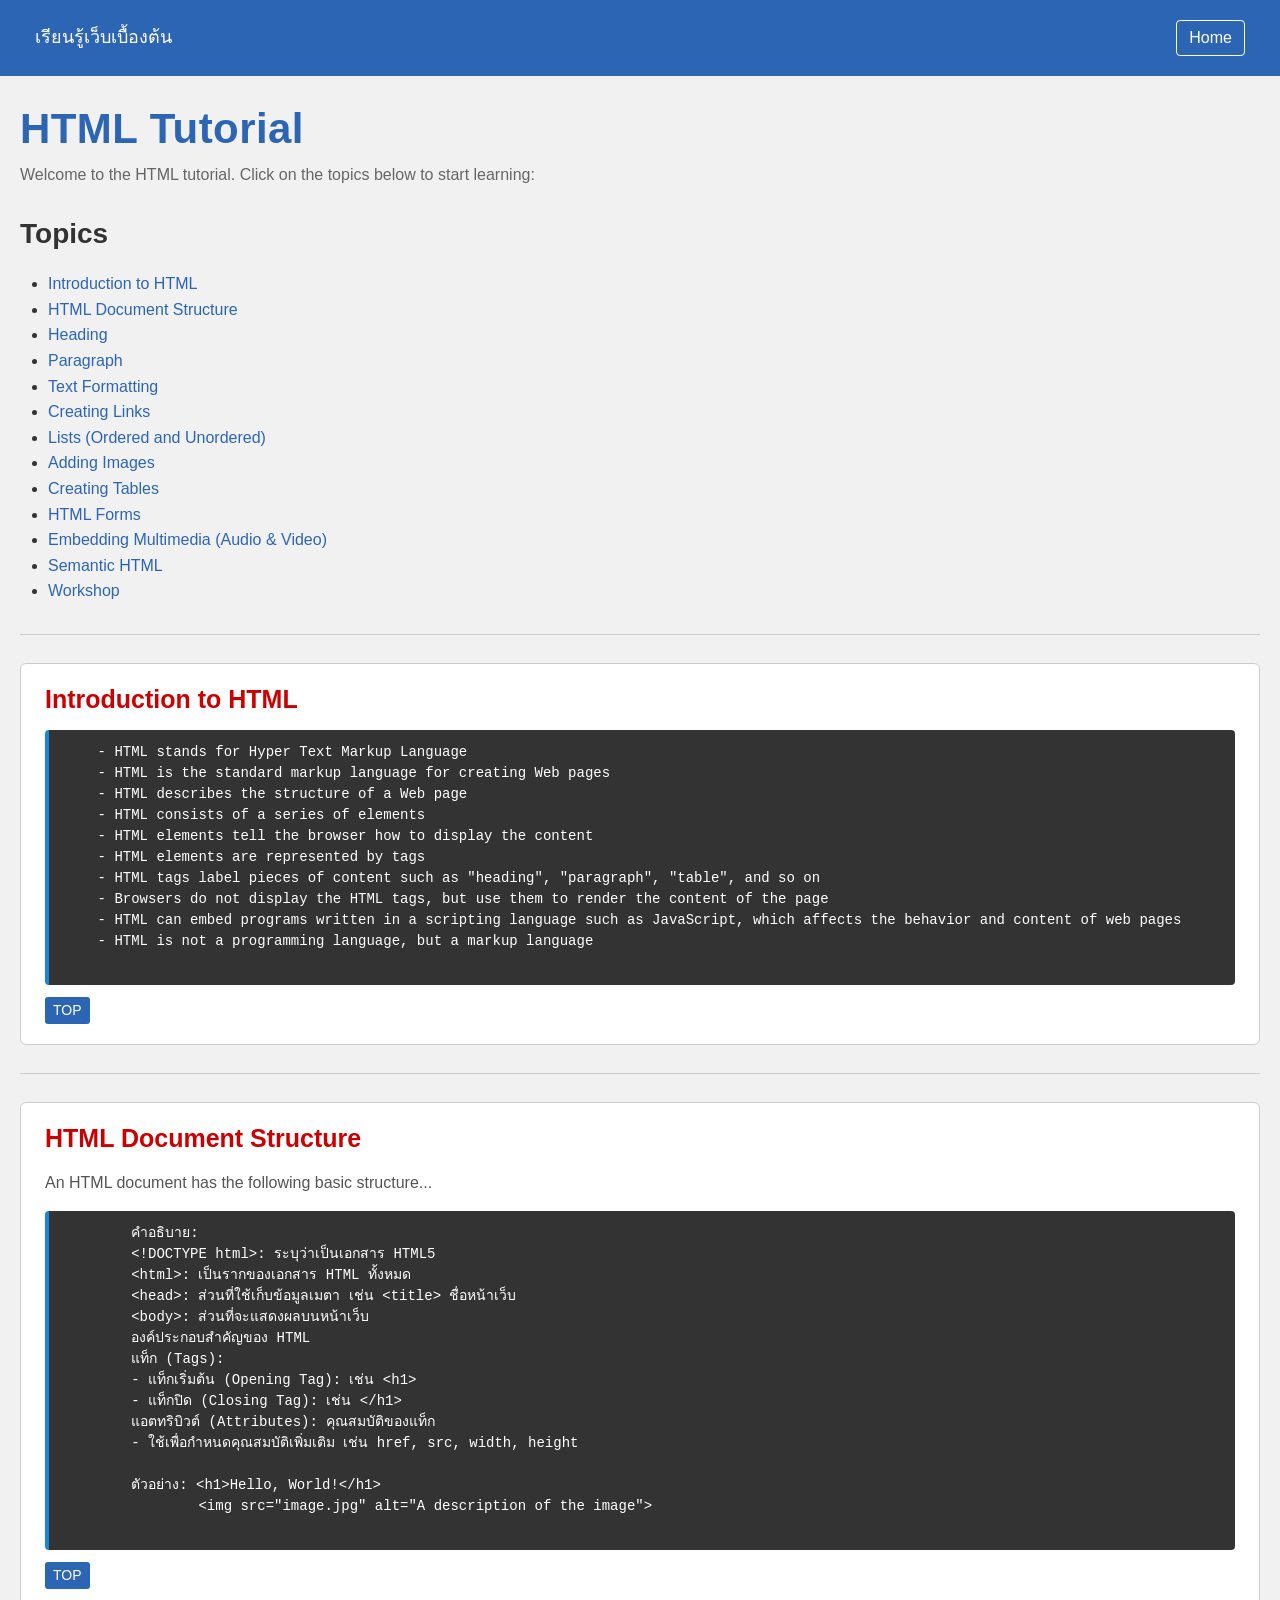
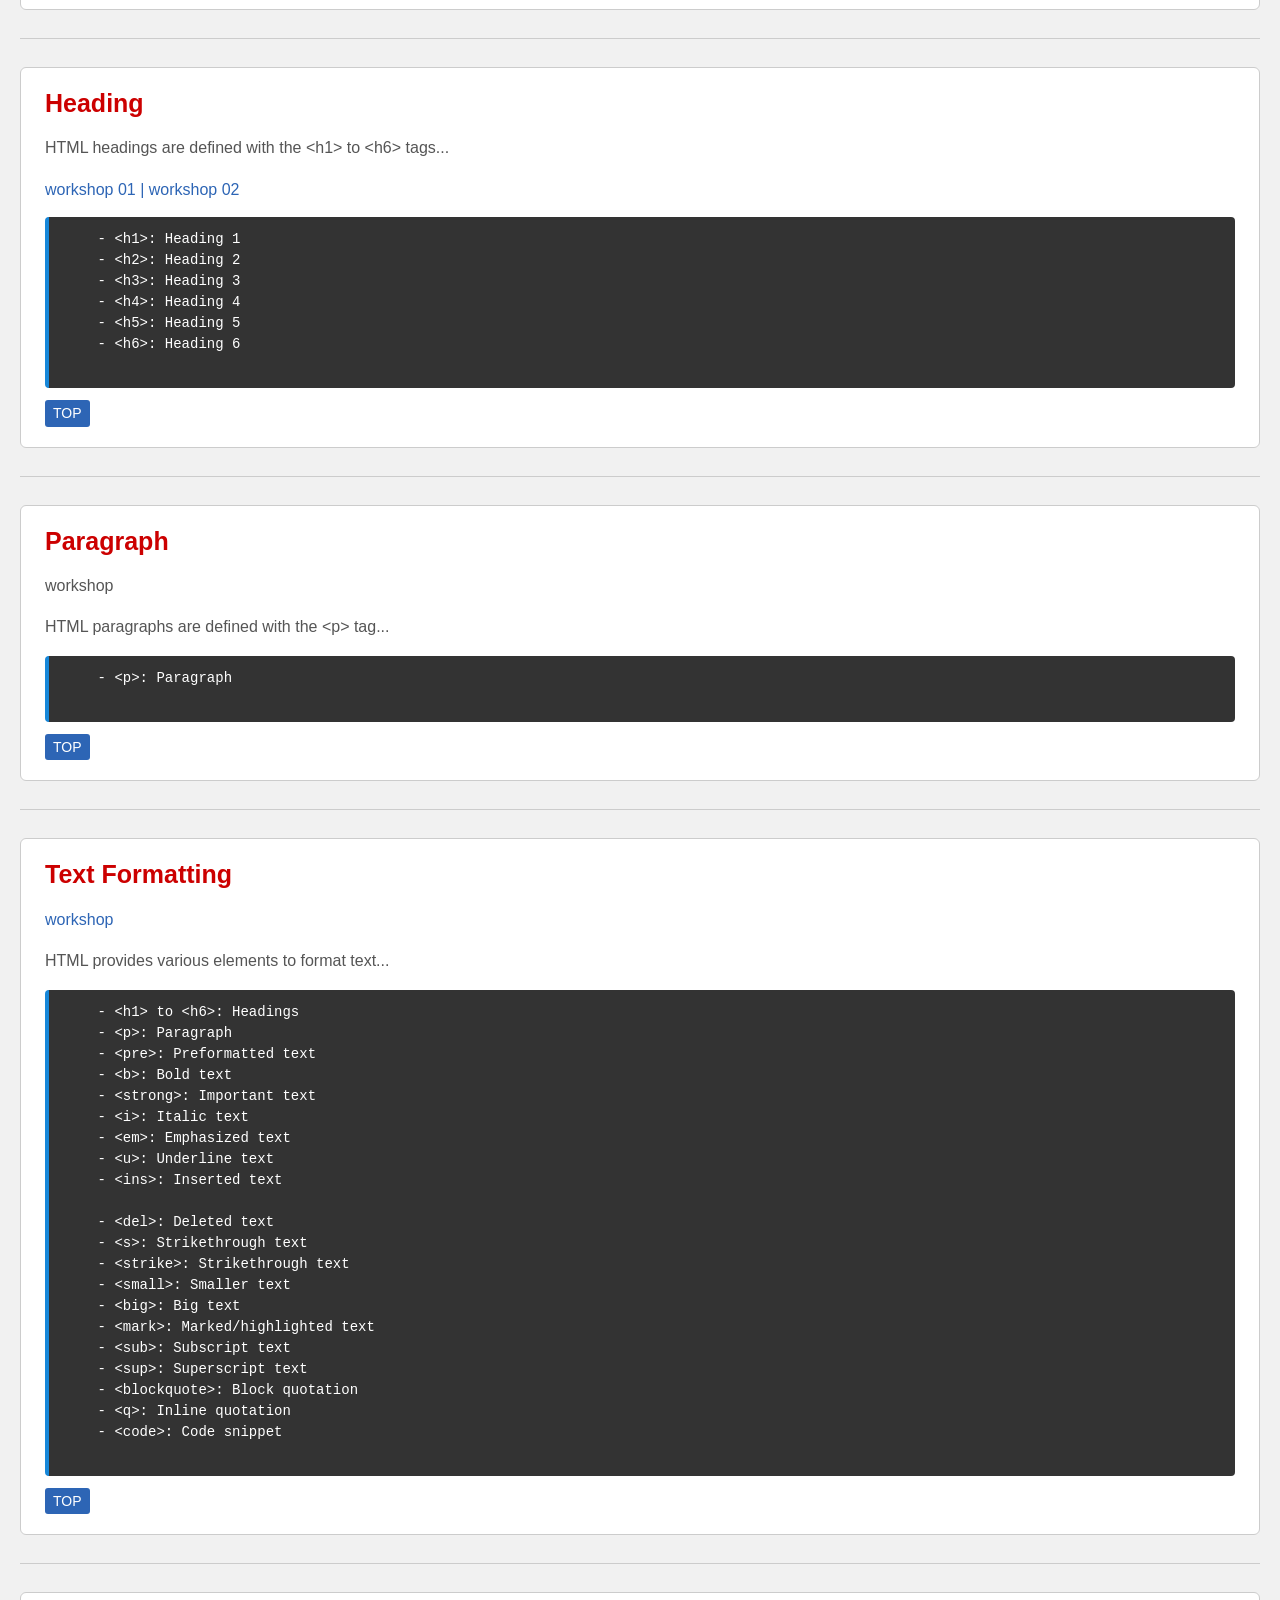
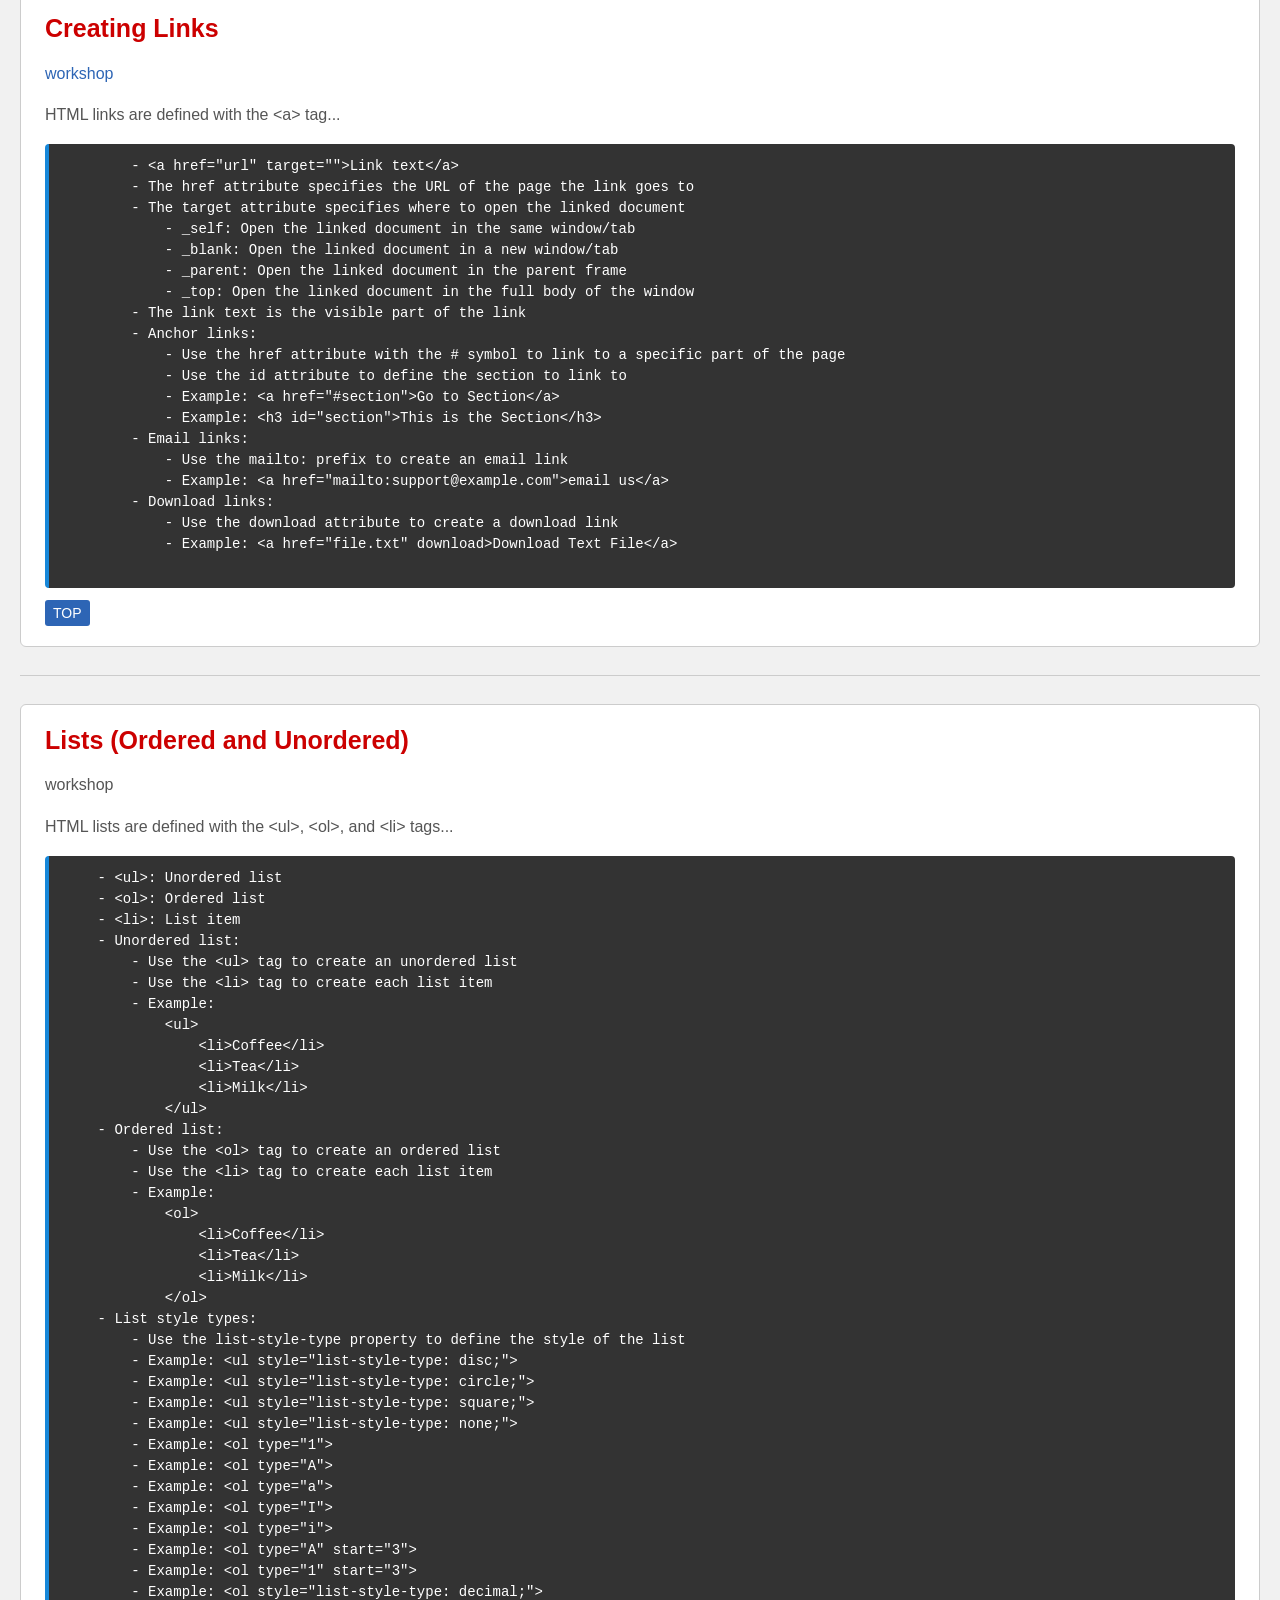
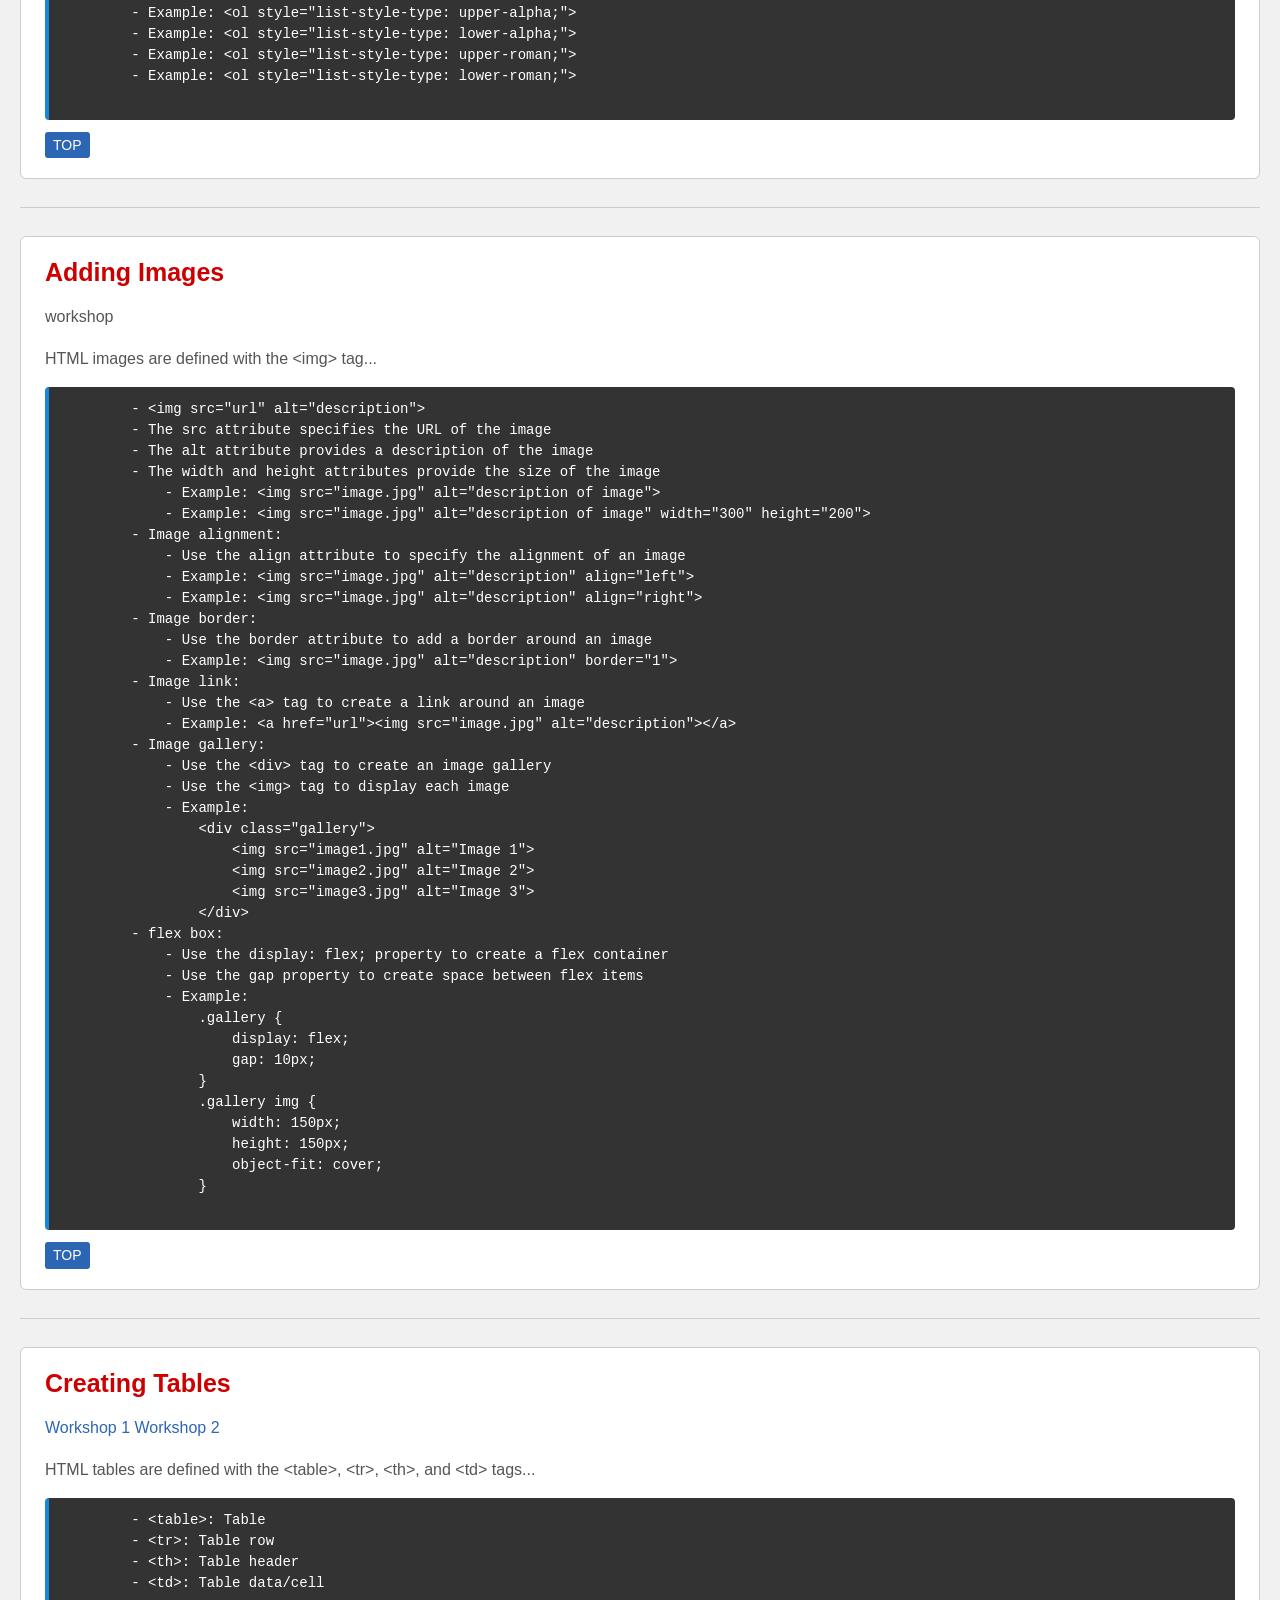
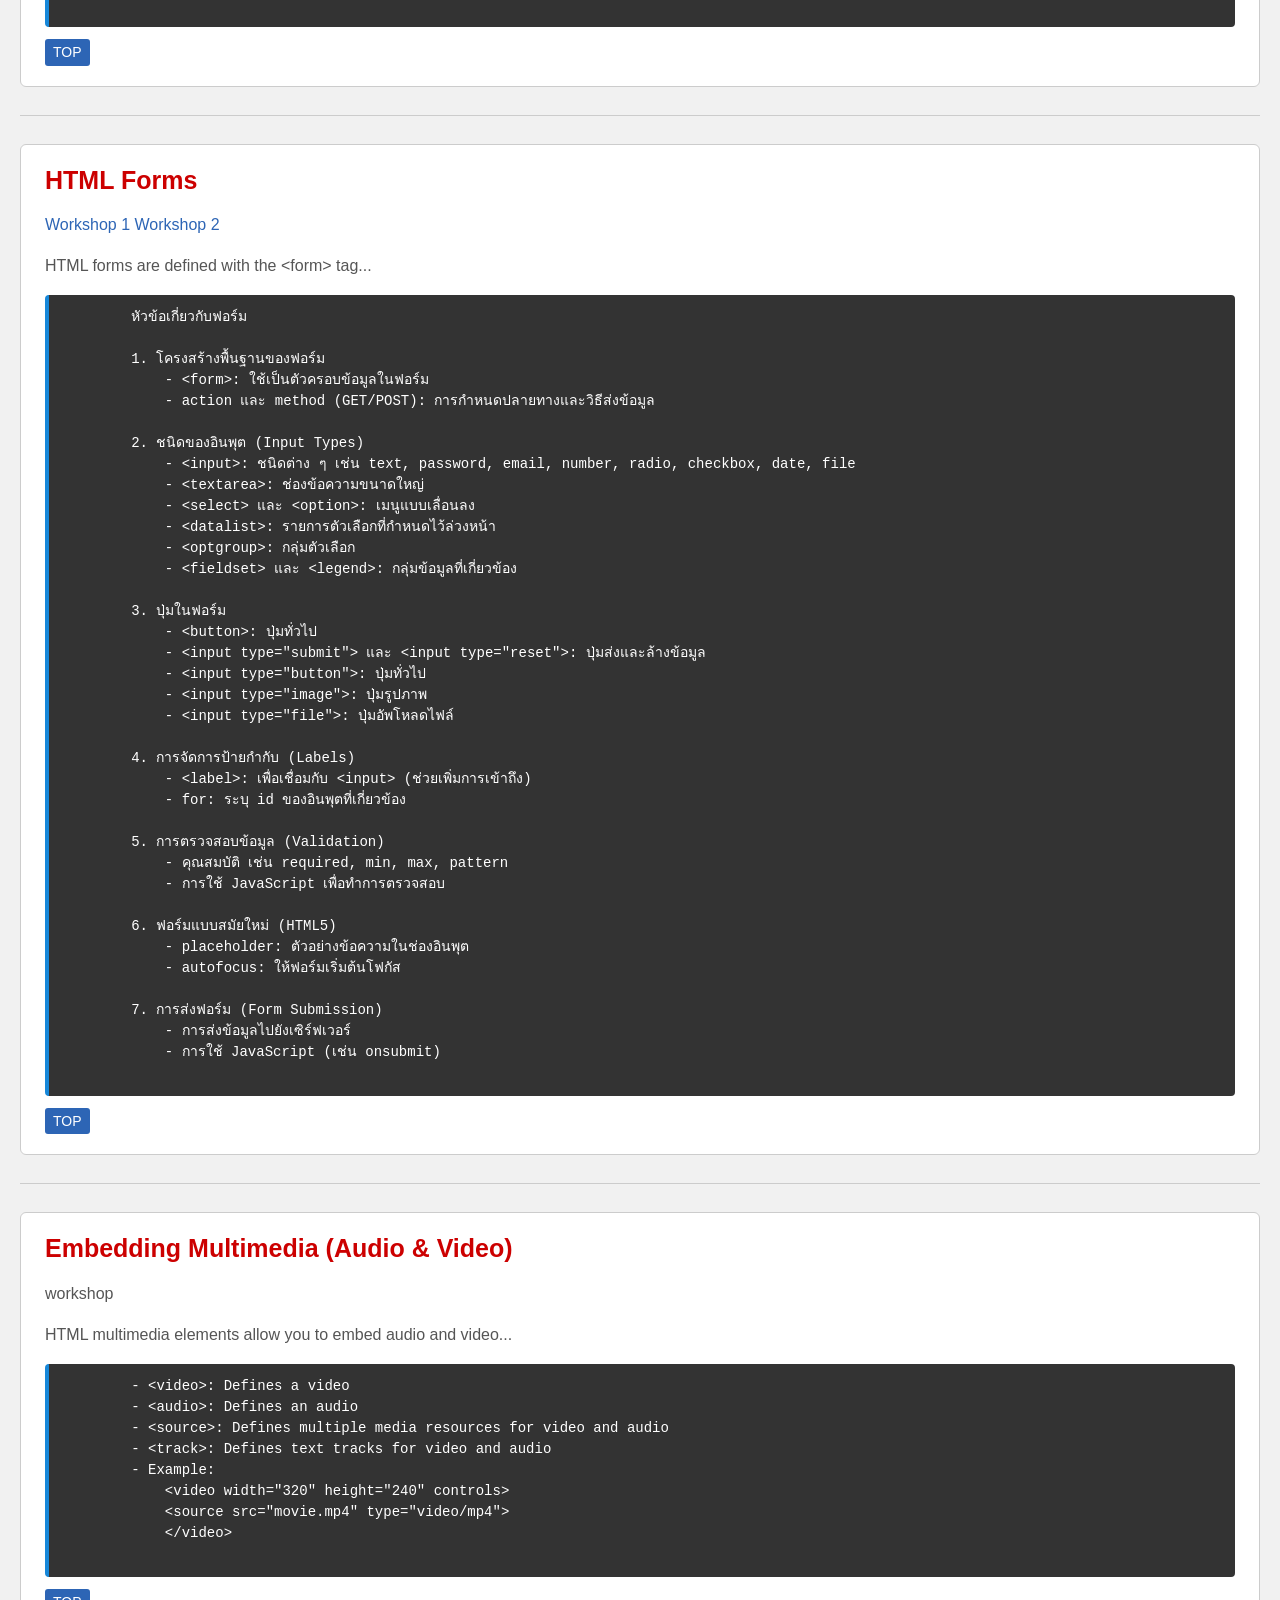
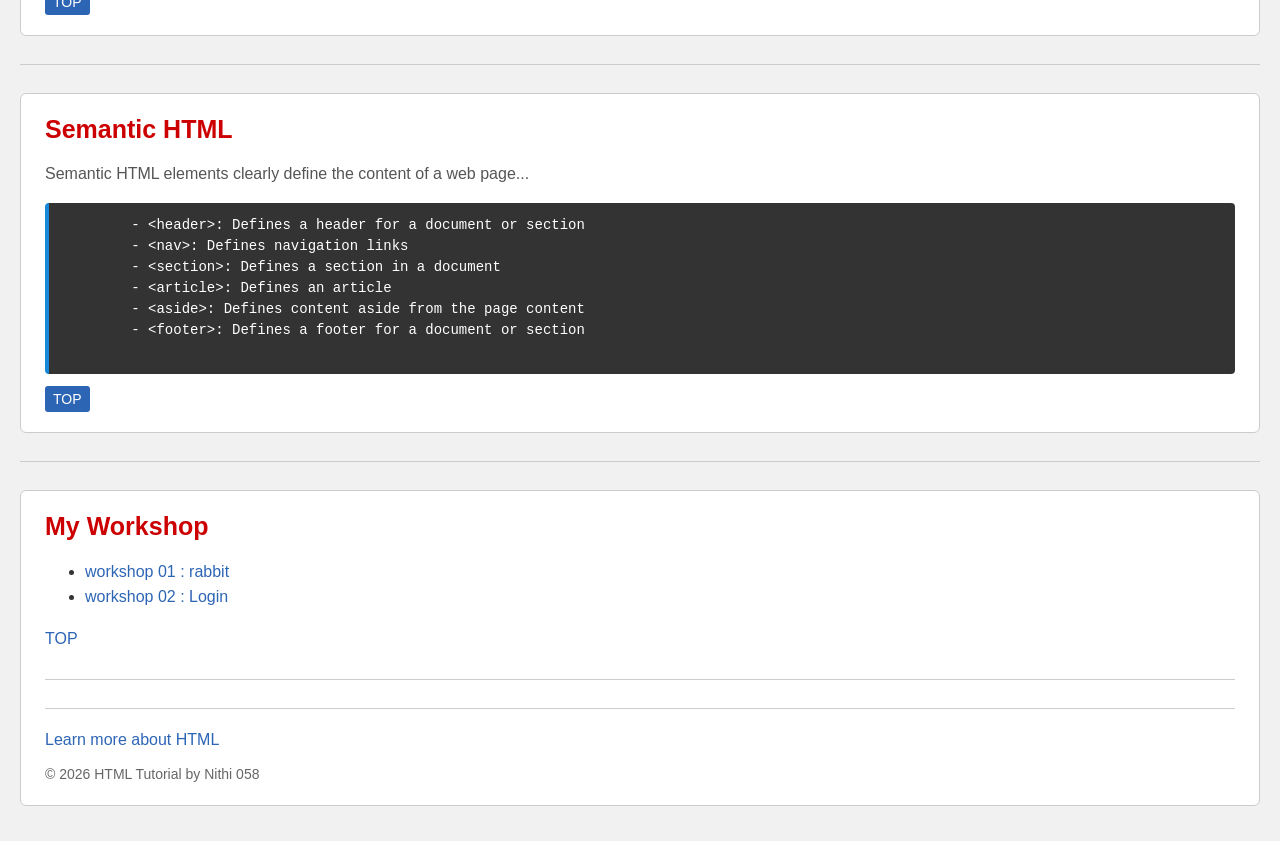
<file: index.html>
<!DOCTYPE html>
<html lang="en">

<head>
    <meta charset="UTF-8">
    <meta name="viewport" content="width=device-width, initial-scale=1.0">
    <meta name="description" content="เว็บสำหรับแนะนำการใช้งาน htm css และ workshop">
    <title>Web Work Shop : 684259058</title>
    <link rel="stylesheet" href="css/index.css">
</head>

<body>
    <header>
        <p>เรียนรู้เว็บเบื้องต้น</p>
        <nav>
            <a href="index.html">Home</a>
        </nav>
    </header>
    <h1 id="top">HTML Tutorial</h1>
    <p>Welcome to the HTML tutorial. Click on the topics below to start learning:</p>

    <h2>Topics</h2>
    <ul>
        <li><a href="#git-init">Introduction to HTML</a></li>
        <li><a href="#document-structure">HTML Document Structure</a></li>
        <li><a href="#heading">Heading</a></li>
        <li><a href="#paragraph">Paragraph</a></li>
        <li><a href="#text-formatting">Text Formatting</a></li>
        <li><a href="#creating-links">Creating Links</a></li>
        <li><a href="#lists">Lists (Ordered and Unordered)</a></li>
        <li><a href="#adding-images">Adding Images</a></li>
        <li><a href="#creating-tables">Creating Tables</a></li>
        <li><a href="#html-forms">HTML Forms</a></li>
        <li><a href="#multimedia">Embedding Multimedia (Audio &amp; Video)</a></li>
        <li><a href="#semantic">Semantic HTML</a></li>
        <li><a href="#workshop">Workshop</a></li>
    </ul>

    <hr>

    <!-- Introduction to HTML -->
    <section>
        <h2 id="introduction">Introduction to HTML</h2>
        <pre>
    - HTML stands for Hyper Text Markup Language
    - HTML is the standard markup language for creating Web pages
    - HTML describes the structure of a Web page
    - HTML consists of a series of elements
    - HTML elements tell the browser how to display the content
    - HTML elements are represented by tags
    - HTML tags label pieces of content such as "heading", "paragraph", "table", and so on
    - Browsers do not display the HTML tags, but use them to render the content of the page
    - HTML can embed programs written in a scripting language such as JavaScript, which affects the behavior and content of web pages
    - HTML is not a programming language, but a markup language
    </pre>
        <a href="#top">TOP</a>
    </section>

    <hr>

    <!-- HTML Document Structure -->
    <section>
        <h2 id="document-structure">HTML Document Structure</h2>
        <p>An HTML document has the following basic structure...</p>
        <pre>
        คำอธิบาย:
        &lt;!DOCTYPE html&gt;: ระบุว่าเป็นเอกสาร HTML5
        &lt;html&gt;: เป็นรากของเอกสาร HTML ทั้งหมด
        &lt;head&gt;: ส่วนที่ใช้เก็บข้อมูลเมตา เช่น &lt;title&gt; ชื่อหน้าเว็บ
        &lt;body&gt;: ส่วนที่จะแสดงผลบนหน้าเว็บ
        องค์ประกอบสำคัญของ HTML
        แท็ก (Tags):
        - แท็กเริ่มต้น (Opening Tag): เช่น &lt;h1&gt;
        - แท็กปิด (Closing Tag): เช่น &lt;/h1&gt;
        แอตทริบิวต์ (Attributes): คุณสมบัติของแท็ก
        - ใช้เพื่อกำหนดคุณสมบัติเพิ่มเติม เช่น href, src, width, height

        ตัวอย่าง: &lt;h1&gt;Hello, World!&lt;/h1&gt;
                &lt;img src="image.jpg" alt="A description of the image"&gt;
    </pre>
        <a href="#top">TOP</a>
    </section>

    <hr>

    <!-- Heading -->
    <section>
        <h2 id="heading">Heading</h2>
        <p>HTML headings are defined with the &lt;h1&gt; to &lt;h6&gt; tags...</p>
        <a href="W03-heading.html">workshop 01</a>
        <a href="W03-02-heading-108.html"> | workshop 02</a>
        <pre>
    - &lt;h1&gt;: Heading 1
    - &lt;h2&gt;: Heading 2
    - &lt;h3&gt;: Heading 3
    - &lt;h4&gt;: Heading 4
    - &lt;h5&gt;: Heading 5
    - &lt;h6&gt;: Heading 6
    </pre>
        <a href="#top">TOP</a>
    </section>

    <hr>

    <!-- Paragraph -->
    <section>
        <h2 id="paragraph">Paragraph</h2>
        <p>workshop</p>
        <p>HTML paragraphs are defined with the &lt;p&gt; tag...</p>
        <pre>
    - &lt;p&gt;: Paragraph
    </pre>
        <a href="#top">TOP</a>
    </section>

    <hr>

    <!-- Text Formatting -->
    <section>
        <h2 id="text-formatting">Text Formatting</h2>
        <p><a href="W04-01-formatting.html">workshop</a></p>
        <p>HTML provides various elements to format text...</p>
        <pre>
    - &lt;h1&gt; to &lt;h6&gt;: Headings
    - &lt;p&gt;: Paragraph
    - &lt;pre&gt;: Preformatted text
    - &lt;b&gt;: Bold text
    - &lt;strong&gt;: Important text
    - &lt;i&gt;: Italic text
    - &lt;em&gt;: Emphasized text
    - &lt;u&gt;: Underline text
    - &lt;ins&gt;: Inserted text

    - &lt;del&gt;: Deleted text
    - &lt;s&gt;: Strikethrough text
    - &lt;strike&gt;: Strikethrough text
    - &lt;small&gt;: Smaller text
    - &lt;big&gt;: Big text
    - &lt;mark&gt;: Marked/highlighted text
    - &lt;sub&gt;: Subscript text
    - &lt;sup&gt;: Superscript text
    - &lt;blockquote&gt;: Block quotation
    - &lt;q&gt;: Inline quotation
    - &lt;code&gt;: Code snippet
    </pre>
        <a href="#top">TOP</a>
    </section>

    <hr>

    <!-- Creating Links -->
    <section>
        <h2 id="creating-links">Creating Links</h2>
        <p><a href="W06-01-link_image.html">workshop</a></p>
        <p>HTML links are defined with the &lt;a&gt; tag...</p>
        <pre>
        - &lt;a href="url" target=""&gt;Link text&lt;/a&gt;
        - The href attribute specifies the URL of the page the link goes to
        - The target attribute specifies where to open the linked document
            - _self: Open the linked document in the same window/tab
            - _blank: Open the linked document in a new window/tab
            - _parent: Open the linked document in the parent frame
            - _top: Open the linked document in the full body of the window
        - The link text is the visible part of the link
        - Anchor links:
            - Use the href attribute with the # symbol to link to a specific part of the page
            - Use the id attribute to define the section to link to
            - Example: &lt;a href="#section"&gt;Go to Section&lt;/a&gt;
            - Example: &lt;h3 id="section"&gt;This is the Section&lt;/h3&gt;
        - Email links:
            - Use the mailto: prefix to create an email link
            - Example: &lt;a href="mailto:support@example.com"&gt;email us&lt;/a&gt;
        - Download links:
            - Use the download attribute to create a download link
            - Example: &lt;a href="file.txt" download&gt;Download Text File&lt;/a&gt;
    </pre>
        <a href="#top">TOP</a>
    </section>

    <hr>

    <!-- Lists -->
    <section>
        <h2 id="lists">Lists (Ordered and Unordered)</h2>
        <p>workshop</p>
        <p>HTML lists are defined with the &lt;ul&gt;, &lt;ol&gt;, and &lt;li&gt; tags...</p>
        <pre>
    - &lt;ul&gt;: Unordered list
    - &lt;ol&gt;: Ordered list
    - &lt;li&gt;: List item
    - Unordered list:
        - Use the &lt;ul&gt; tag to create an unordered list
        - Use the &lt;li&gt; tag to create each list item
        - Example:
            &lt;ul&gt;
                &lt;li&gt;Coffee&lt;/li&gt;
                &lt;li&gt;Tea&lt;/li&gt;
                &lt;li&gt;Milk&lt;/li&gt;
            &lt;/ul&gt;
    - Ordered list:
        - Use the &lt;ol&gt; tag to create an ordered list
        - Use the &lt;li&gt; tag to create each list item
        - Example:
            &lt;ol&gt;
                &lt;li&gt;Coffee&lt;/li&gt;
                &lt;li&gt;Tea&lt;/li&gt;
                &lt;li&gt;Milk&lt;/li&gt;
            &lt;/ol&gt;
    - List style types:
        - Use the list-style-type property to define the style of the list
        - Example: &lt;ul style="list-style-type: disc;"&gt;
        - Example: &lt;ul style="list-style-type: circle;"&gt;
        - Example: &lt;ul style="list-style-type: square;"&gt;
        - Example: &lt;ul style="list-style-type: none;"&gt;
        - Example: &lt;ol type="1"&gt;
        - Example: &lt;ol type="A"&gt;
        - Example: &lt;ol type="a"&gt;
        - Example: &lt;ol type="I"&gt;
        - Example: &lt;ol type="i"&gt;
        - Example: &lt;ol type="A" start="3"&gt;
        - Example: &lt;ol type="1" start="3"&gt;
        - Example: &lt;ol style="list-style-type: decimal;"&gt;
        - Example: &lt;ol style="list-style-type: upper-alpha;"&gt;
        - Example: &lt;ol style="list-style-type: lower-alpha;"&gt;
        - Example: &lt;ol style="list-style-type: upper-roman;"&gt;
        - Example: &lt;ol style="list-style-type: lower-roman;"&gt;
    </pre>
        <a href="#top">TOP</a>
    </section>

    <hr>

    <!-- Adding Images -->
    <section>
        <h2 id="adding-images">Adding Images</h2>
        <p>workshop</p>
        <p>HTML images are defined with the &lt;img&gt; tag...</p>
        <pre>
        - &lt;img src="url" alt="description"&gt;
        - The src attribute specifies the URL of the image
        - The alt attribute provides a description of the image
        - The width and height attributes provide the size of the image
            - Example: &lt;img src="image.jpg" alt="description of image"&gt;
            - Example: &lt;img src="image.jpg" alt="description of image" width="300" height="200"&gt;
        - Image alignment:
            - Use the align attribute to specify the alignment of an image
            - Example: &lt;img src="image.jpg" alt="description" align="left"&gt;
            - Example: &lt;img src="image.jpg" alt="description" align="right"&gt;
        - Image border:
            - Use the border attribute to add a border around an image
            - Example: &lt;img src="image.jpg" alt="description" border="1"&gt;
        - Image link:
            - Use the &lt;a&gt; tag to create a link around an image
            - Example: &lt;a href="url"&gt;&lt;img src="image.jpg" alt="description"&gt;&lt;/a&gt;
        - Image gallery:
            - Use the &lt;div&gt; tag to create an image gallery
            - Use the &lt;img&gt; tag to display each image
            - Example:
                &lt;div class="gallery"&gt;
                    &lt;img src="image1.jpg" alt="Image 1"&gt;
                    &lt;img src="image2.jpg" alt="Image 2"&gt;
                    &lt;img src="image3.jpg" alt="Image 3"&gt;
                &lt;/div&gt;
        - flex box:
            - Use the display: flex; property to create a flex container
            - Use the gap property to create space between flex items
            - Example:
                .gallery {
                    display: flex;
                    gap: 10px;
                }
                .gallery img {
                    width: 150px;
                    height: 150px;
                    object-fit: cover;
                }
    </pre>
        <a href="#top">TOP</a>
    </section>

    <hr>

    <!-- Creating Tables -->
    <section>
        <h2 id="creating-tables">Creating Tables</h2>
        <p><a href="#">Workshop 1</a> <a href="#">Workshop 2</a></p>
        <p>HTML tables are defined with the &lt;table&gt;, &lt;tr&gt;, &lt;th&gt;, and &lt;td&gt; tags...</p>
        <pre>
        - &lt;table&gt;: Table
        - &lt;tr&gt;: Table row
        - &lt;th&gt;: Table header
        - &lt;td&gt;: Table data/cell
    </pre>
        <a href="#top">TOP</a>
    </section>

    <hr>

    <!-- HTML Forms -->
    <section>
        <h2 id="html-forms">HTML Forms</h2>
        <p><a href="#">Workshop 1</a> <a href="#">Workshop 2</a></p>
        <p>HTML forms are defined with the &lt;form&gt; tag...</p>
        <pre>
        หัวข้อเกี่ยวกับฟอร์ม

        1. โครงสร้างพื้นฐานของฟอร์ม
            - &lt;form&gt;: ใช้เป็นตัวครอบข้อมูลในฟอร์ม
            - action และ method (GET/POST): การกำหนดปลายทางและวิธีส่งข้อมูล

        2. ชนิดของอินพุต (Input Types)
            - &lt;input&gt;: ชนิดต่าง ๆ เช่น text, password, email, number, radio, checkbox, date, file
            - &lt;textarea&gt;: ช่องข้อความขนาดใหญ่
            - &lt;select&gt; และ &lt;option&gt;: เมนูแบบเลื่อนลง
            - &lt;datalist&gt;: รายการตัวเลือกที่กำหนดไว้ล่วงหน้า
            - &lt;optgroup&gt;: กลุ่มตัวเลือก
            - &lt;fieldset&gt; และ &lt;legend&gt;: กลุ่มข้อมูลที่เกี่ยวข้อง

        3. ปุ่มในฟอร์ม
            - &lt;button&gt;: ปุ่มทั่วไป
            - &lt;input type="submit"&gt; และ &lt;input type="reset"&gt;: ปุ่มส่งและล้างข้อมูล
            - &lt;input type="button"&gt;: ปุ่มทั่วไป
            - &lt;input type="image"&gt;: ปุ่มรูปภาพ
            - &lt;input type="file"&gt;: ปุ่มอัพโหลดไฟล์

        4. การจัดการป้ายกำกับ (Labels)
            - &lt;label&gt;: เพื่อเชื่อมกับ &lt;input&gt; (ช่วยเพิ่มการเข้าถึง)
            - for: ระบุ id ของอินพุตที่เกี่ยวข้อง

        5. การตรวจสอบข้อมูล (Validation)
            - คุณสมบัติ เช่น required, min, max, pattern
            - การใช้ JavaScript เพื่อทำการตรวจสอบ

        6. ฟอร์มแบบสมัยใหม่ (HTML5)
            - placeholder: ตัวอย่างข้อความในช่องอินพุต
            - autofocus: ให้ฟอร์มเริ่มต้นโฟกัส

        7. การส่งฟอร์ม (Form Submission)
            - การส่งข้อมูลไปยังเซิร์ฟเวอร์
            - การใช้ JavaScript (เช่น onsubmit)
    </pre>
        <a href="#top">TOP</a>
    </section>

    <hr>

    <!-- Embedding Multimedia -->
    <section>
        <h2 id="multimedia">Embedding Multimedia (Audio &amp; Video)</h2>
        <p>workshop</p>
        <p>HTML multimedia elements allow you to embed audio and video...</p>
        <pre>
        - &lt;video&gt;: Defines a video
        - &lt;audio&gt;: Defines an audio
        - &lt;source&gt;: Defines multiple media resources for video and audio
        - &lt;track&gt;: Defines text tracks for video and audio
        - Example:
            &lt;video width="320" height="240" controls&gt;
            &lt;source src="movie.mp4" type="video/mp4"&gt;
            &lt;/video&gt;
    </pre>
        <a href="#top">TOP</a>
    </section>

    <hr>

    <!-- Semantic HTML -->
    <section>
        <h2 id="semantic">Semantic HTML</h2>
        <p>Semantic HTML elements clearly define the content of a web page...</p>
        <pre>
        - &lt;header&gt;: Defines a header for a document or section
        - &lt;nav&gt;: Defines navigation links
        - &lt;section&gt;: Defines a section in a document
        - &lt;article&gt;: Defines an article
        - &lt;aside&gt;: Defines content aside from the page content
        - &lt;footer&gt;: Defines a footer for a document or section
    </pre>
        <a href="#top">TOP</a>
    </section>

    <hr>

    <!-- My Workshop -->
    <section>
        <h2 id="workshop">My Workshop</h2>
        <ul>
            <li><a href="#">workshop 01 : rabbit</a></li>
            <li><a href="#">workshop 02 : Login</a></li>
        </ul>
        <a href="#top">TOP</a>
        <hr>
        <div class="text-center">
            <a href="https://www.w3schools.com/">Learn more about HTML</a>
            <footer>
                <p>&copy; 2026 HTML Tutorial by Nithi 058</p>
            </footer>
        </div>

    </section>
</body>

</html>
</file>
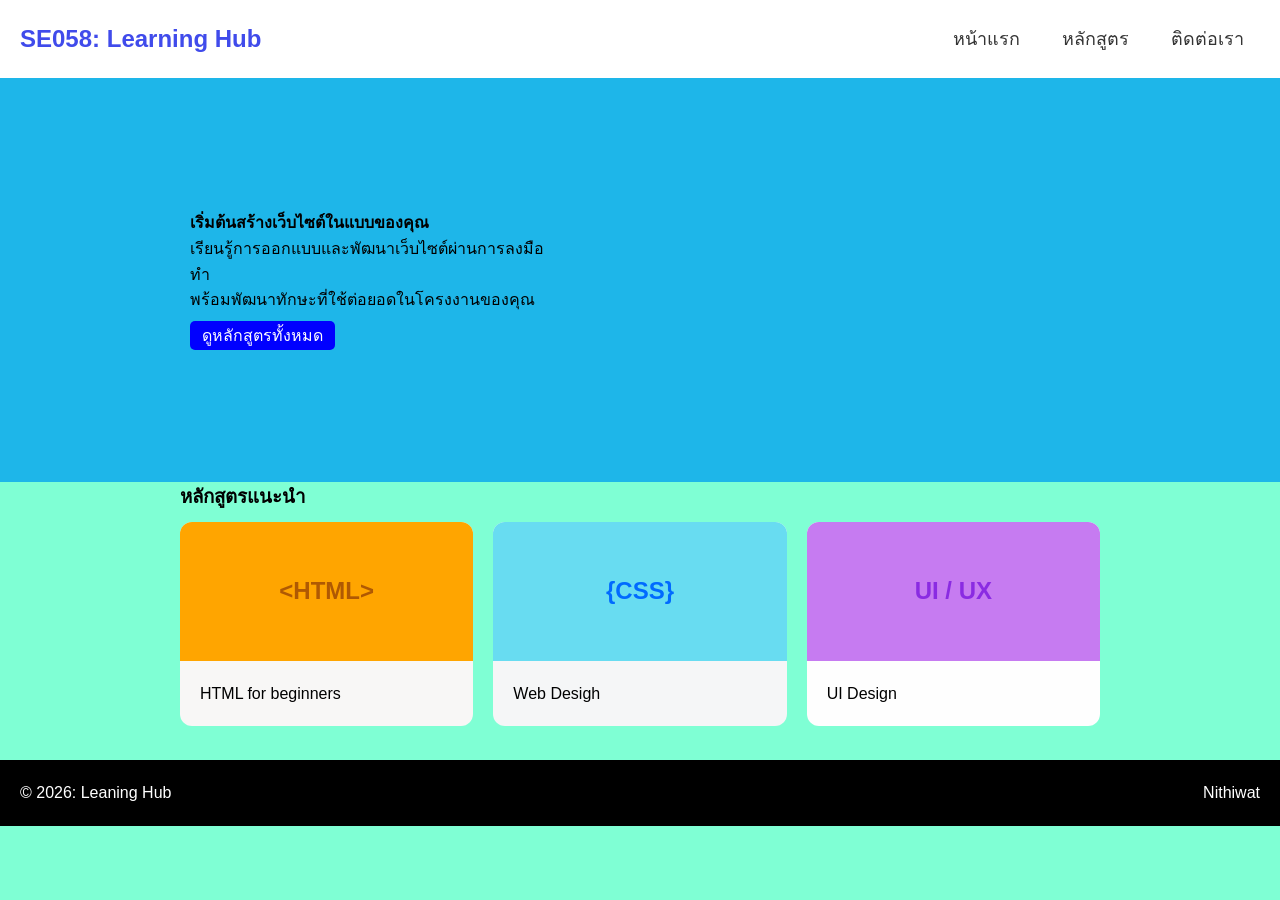
<file: test2_058.html>
<!DOCTYPE html>
<html lang="en">

<head>
    <meta charset="UTF-8">
    <meta name="viewport" content="width=device-width, initial-scale=1.0">
    <title>684259058</title>
    <link rel="stylesheet" href="css/test2.css">
</head>

<body>
    <!-- Header -->
    <header class="site-header">
        <div class="brand">
            <div class="brand-text">
                <h2>SE058: Learning Hub</h2>
            </div>
        </div>

        <nav class="main-navigation">
            <ul class="nav-list">
                <li><a href="#header">หน้าแรก</a></li>
                <li><a href="#bottom-main">หลักสูตร</a></li>
                <li><a href="#contact">ติดต่อเรา</a></li>
            </ul>
        </nav>
    </header>

    <div class="container">

        <!-- Main-layout -->
        <main class="main-layout">

            <section class="left-content">
                <section class="left-content">
                    <section class="hero">
                        <div class="hero-text">
                            <h1>เริ่มต้นสร้างเว็บไซต์ในแบบของคุณ</h1>
                            <p>เรียนรู้การออกแบบและพัฒนาเว็บไซต์ผ่านการลงมือทำ
                                <br>พร้อมพัฒนาทักษะที่ใช้ต่อยอดในโครงงานของคุณ
                            </p>

                            <a href="">ดูหลักสูตรทั้งหมด</a>
                        </div>

                    </section>

                </section>

                <!-- <section class="Right-content">
                    <p>RightRightRightRightRightRightRightRightRightRightRightRightRightRightRight</p> -->

            </section>
        </main>

        <h3 class="bottom-text">หลักสูตรแนะนำ</h3>

        <section class="bottom-content" id="bottom-main">

            <article class="one-card">
                <h2>&lt;HTML&gt;</h2>
                <div class="code-content">
                    <p>HTML for beginners</p>
                </div>
            </article>

            <article class="two-card">
                <h2>{CSS}</h2>
                <div class="code-content">
                    <p>Web Desigh</p>
                </div>
            </article>

            <article class="tree-card">
                <h2>UI / UX</h2>
                <div class="code-content">
                    <p>UI Design </p>
                </div>
            </article>


        </section>

    </div>
</body>

<!-- Footer -->
<footer>
    <p class="foot" id="contact">&copy; 2026: Leaning Hub</p>
    <p>Nithiwat</p>

</footer>

</html>
</file>
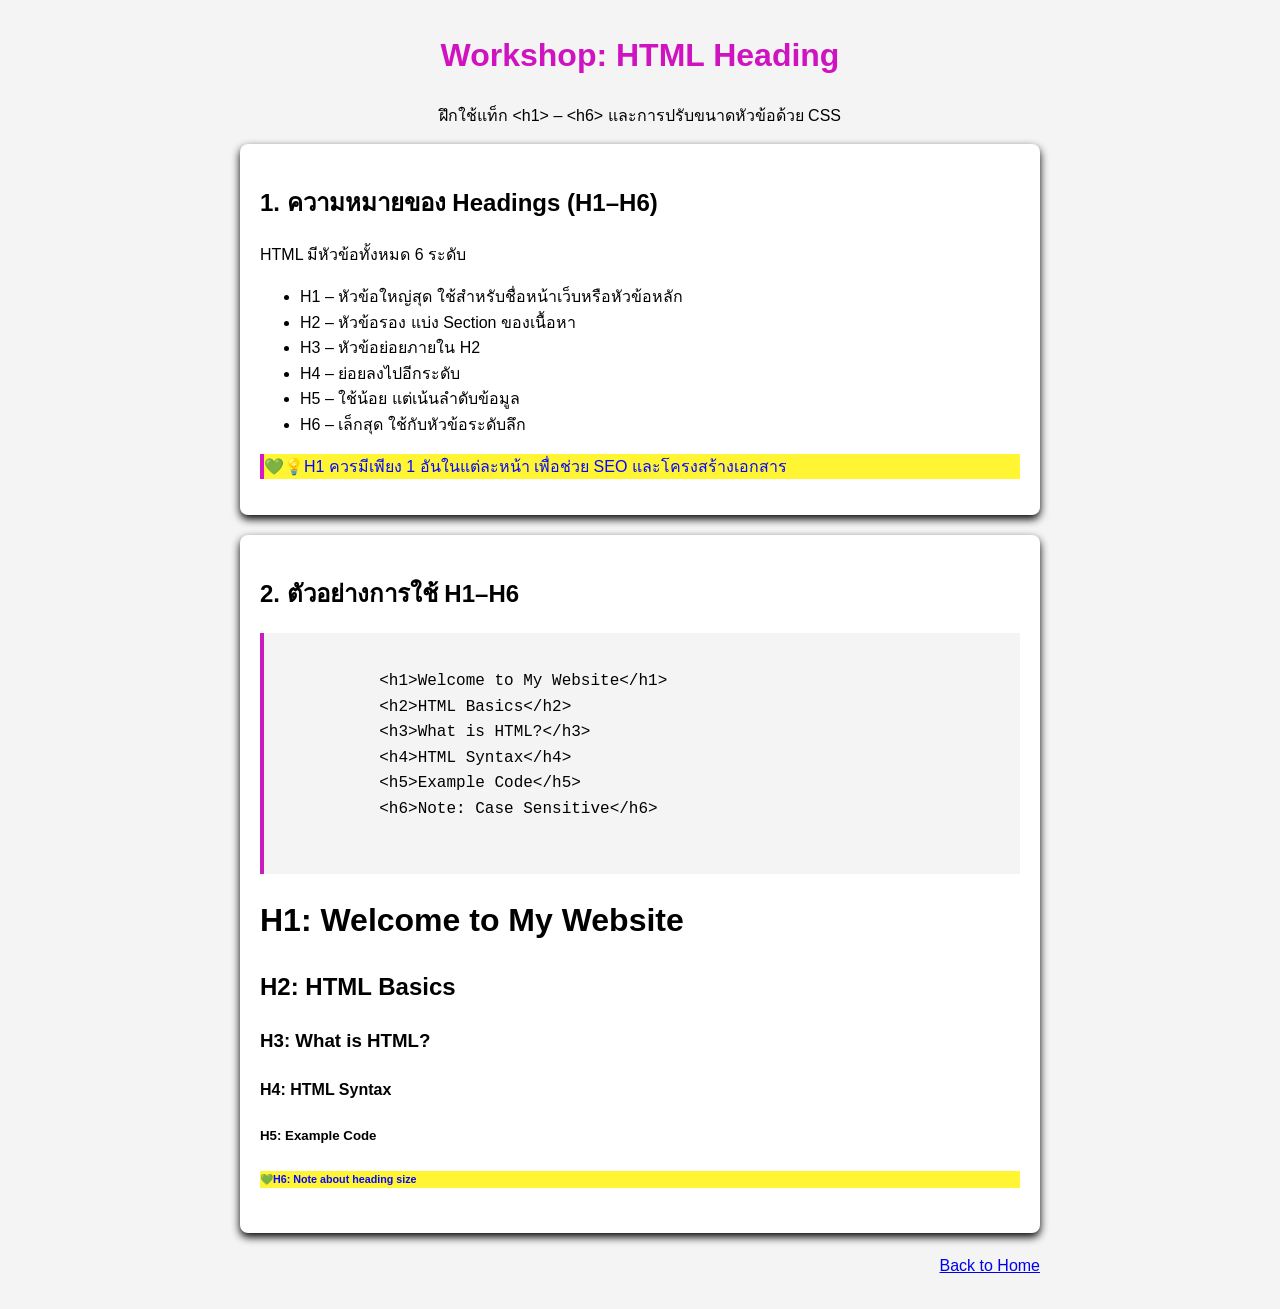
<file: W03-01-heading.html>
<!DOCTYPE html>
<html lang="en">

<head>
    <meta charset="UTF-8">
    <meta name="viewport" content="width=device-width, initial-scale=1.0">
    <title>Heading</title>
    <style>
        body {
            font-family: Arial, sans-serif;
            background-color: #f4f4f4;
            margin: 30px;
            line-height: 1.6;
        }

        .container {
            max-width: 800px;
            margin: 0 auto;
        }


        .text-title {
            color: #d013c1;
            /* text-align: center; */
        }
        .text-center {
            text-align: center;
        }

        .card {
            background-color: white;
            padding: 20px;
            border-radius: 8px;
            box-shadow: 0 4px 8px rgb(0, 0, 0);
            margin-bottom: 20px;
        }

        pre {
            background-color: #f4f4f4;
            border-left: 4px solid #cc1bbd;
            padding-top: 10px;
            font-size: 16px;
        }

        .note {
            color: #0707ff;
            background-color: #fff532;
        }
        .note::before {
            content: "💚";
 
        }


    </style>
</head>

<body>
    <div class="container">
        <h1 class="text-title text-center">Workshop: HTML Heading</h1>
        <p class="text-center">ฝึกใช้แท็ก &lt;h1> – &lt;h6> และการปรับขนาดหัวข้อด้วย CSS</p>
        <div class="card">
            <h2>1. ความหมายของ Headings (H1–H6)</h2>
            <p>HTML มีหัวข้อทั้งหมด 6 ระดับ</p>
            <ul>
                <li>H1 – หัวข้อใหญ่สุด ใช้สำหรับชื่อหน้าเว็บหรือหัวข้อหลัก</li>
                <li>H2 – หัวข้อรอง แบ่ง Section ของเนื้อหา</li>
                <li>H3 – หัวข้อย่อยภายใน H2</li>
                <li>H4 – ย่อยลงไปอีกระดับ</li>
                <li>H5 – ใช้น้อย แต่เน้นลำดับข้อมูล</li>
                <li>H6 – เล็กสุด ใช้กับหัวข้อระดับลึก</li>
            </ul>
            <p class="note" style="border-left: 4px solid rgb(219, 22, 196)">💡H1 ควรมีเพียง 1 อันในแต่ละหน้า เพื่อช่วย SEO และโครงสร้างเอกสาร</p>
        </div>
        <div class="card">
            <h2>2. ตัวอย่างการใช้ H1–H6</h2>
            <pre>
                <code>
            &lt;h1&gt;Welcome to My Website&lt;/h1&gt;
            &lt;h2&gt;HTML Basics&lt;/h2&gt;
            &lt;h3&gt;What is HTML?&lt;/h3&gt;
            &lt;h4&gt;HTML Syntax&lt;/h4&gt;
            &lt;h5&gt;Example Code&lt;/h5&gt;
            &lt;h6&gt;Note: Case Sensitive&lt;/h6&gt;
                </code>
            </pre>
            <h1>H1: Welcome to My Website</h1>
            <h2>H2: HTML Basics</h2>
            <h3>H3: What is HTML?</h3>
            <h4>H4: HTML Syntax</h4>
            <h5>H5: Example Code</h5>
            <h6 class="note">H6: Note about heading size</h6>
        </div>
        <a href="index.html"><p style="text-align: right;">Back to Home</p></a>
    </div>



</body>

</html>
</file>
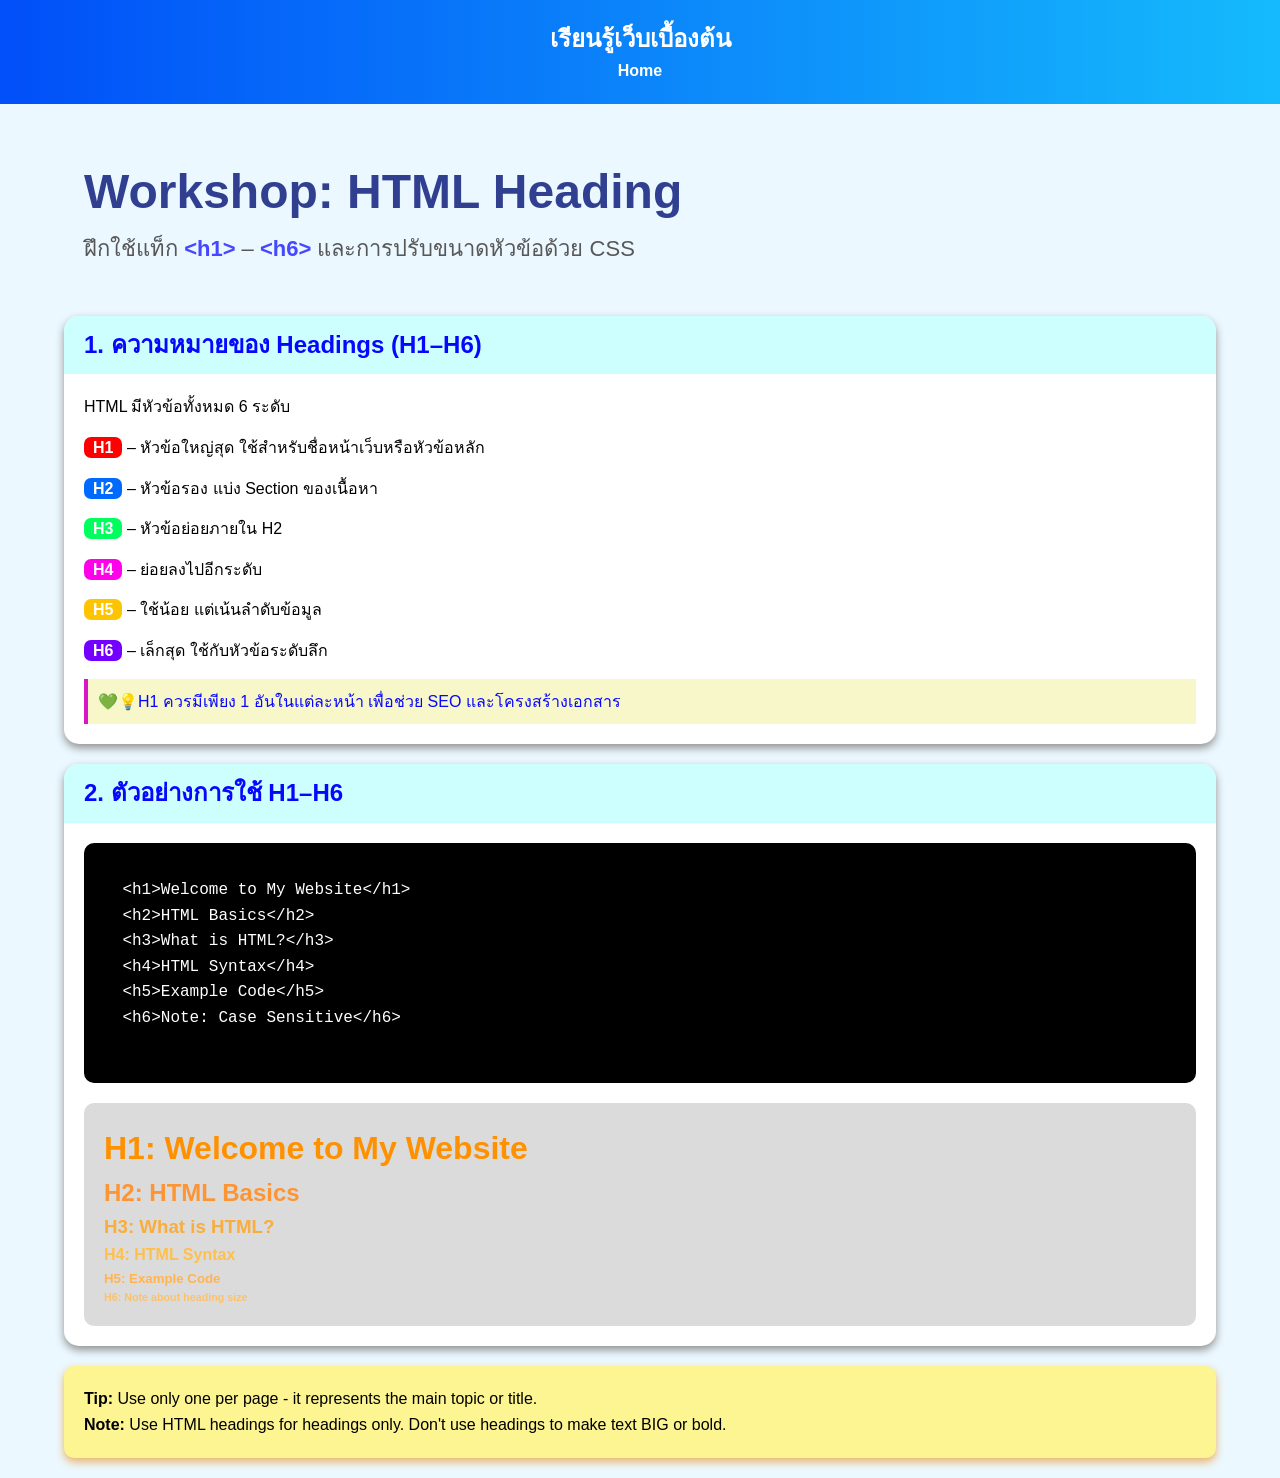
<file: W03-02-heading-108.html>
<!DOCTYPE html>
<html lang="en">

<head>
    <meta charset="UTF-8">
    <meta name="viewport" content="width=device-width, initial-scale=1.0">
    <title>Heading</title>
    <style>
        * {
            box-sizing: border-box;
            margin: 0;
            padding: 0;
        }

        body {
            font-family: Arial, sans-serif;
            background-color: #ebf8ff;
            
            line-height: 1.6;
        }

        .header {
            background: linear-gradient(to right, #014ff8, #15bafc);
            text-align: center;
            padding: 20px;
            color: white;
        }

        .header a {
            color: white;
            text-decoration: none;
            font-weight: bold;
        }

        .container {
            max-width: 1200px;
            margin: 0 auto;

            width: 90%;
        }

        .hero {
            padding: 50px 20px;
        }

        .hero h1 {
            color: #313f91;
            font-size: 48px;
            /* text-align: center; */
        }

        .hero p {
            color: #585858;
            font-size: 22px;
        }

        .tag-color {
            color: rgb(71, 71, 255);
            font-weight: bold;
        }

        .text-center {
            text-align: center;
        }

        .card {
            background-color: white;
            border-radius: 15px;
            box-shadow: 0 4px 8px rgb(145, 145, 145);
            margin-bottom: 20px;

            border: Ipx solid #15bafc;
            overflow: hidden;
        }

        .card-header {
            background-color:rgb(206, 255, 255);
            color:#0707ff;
            font: size 20px;
            font-weight: bold;
            padding: 10px 20px;
        }

        .card-body {
            padding: 20px;
        }


        .card-margin-bt { margin-bottom: 15px; }

        .label {
            padding: 2px 9px;
            border-radius: 7px;
            color: white;
            font-weight: bold;
            text-align: center;
        }
        .h1-label { background-color: red;}
        .h2-label { background-color: rgb(0, 106, 255);}
        .h3-label { background-color: rgb(0, 255, 94);}
        .h4-label { background-color: rgb(255, 0, 234);}
        .h5-label { background-color: rgb(255, 196, 0);}
        .h6-label { background-color: rgb(115, 0, 255);}

        pre {
            background-color: #000000;
            color:white;
            padding-top: 10px;
            font-size: 16px;
            border-radius: 10px;
        }

        .text-shade {
            padding: 20px;
            background-color: #dbdbdb;
            border-radius: 10px;
            margin-top: 20px;
        }

        .text-shade h1 {color: #ff9100;}
        .text-shade h2 {color: #fd9534;}
        .text-shade h3 {color: #f8ad3c;}
        .text-shade h4 {color: #ffc04b;}
        .text-shade h5 {color: #ffb453;}
        .text-shade h6 {color: #fac26d;}

        .note {
            color: #0707ff;
            background-color: #f8f7ca;
            padding: 10px;
        }
        .note::before {
            content: "💚";

        }

        .tip-box {
            background-color: rgb(252, 245, 146);
            border-radius: 10px;
            box-shadow: 0 4px 8px rgb(235, 178, 104);
            margin-bottom: 20px;
            padding: 20px;
            border: Ipx solid #15bafc;
        }


    </style>
</head>

<body>
    <section class="header">
        <h1>เรียนรู้เว็บเบื้องต้น</h1>
        <a href="index.html">Home</a>
    </section>


    <div class="container">
        
        <div class="hero">
            <h1>Workshop: HTML Heading</h1>
            <p>ฝึกใช้แท็ก <span class="tag-color">&lt;h1></span> – <span class="tag-color">&lt;h6></span> และการปรับขนาดหัวข้อด้วย CSS</p>
        </div>
        
        <div class="card">
            <div class="card-header">
                <h2>1. ความหมายของ Headings (H1–H6)</h2>
            </div>
            <div class="card-body">
                <p class="card-margin-bt">HTML มีหัวข้อทั้งหมด 6 ระดับ</p>
                
                    <p class="card-margin-bt"><span class="label h1-label">H1</span> – หัวข้อใหญ่สุด ใช้สำหรับชื่อหน้าเว็บหรือหัวข้อหลัก</p>
                    <p class="card-margin-bt"><span class="label h2-label">H2</span> – หัวข้อรอง แบ่ง Section ของเนื้อหา</p>
                    <p class="card-margin-bt"><span class="label h3-label">H3</span> – หัวข้อย่อยภายใน H2</p>
                    <p class="card-margin-bt"><span class="label h4-label">H4</span> – ย่อยลงไปอีกระดับ</p>
                    <p class="card-margin-bt"><span class="label h5-label">H5</span> – ใช้น้อย แต่เน้นลำดับข้อมูล</p>
                    <p class="card-margin-bt"><span class="label h6-label">H6</span> – เล็กสุด ใช้กับหัวข้อระดับลึก</p>
                
                <p class="note" style="border-left: 4px solid rgb(219, 22, 196)">💡H1 ควรมีเพียง 1 อันในแต่ละหน้า เพื่อช่วย SEO และโครงสร้างเอกสาร</p>
                        </div>
            </div>

            <!--card 2-->
        <div class="card">
            <div class="card-header">
                <h2>2. ตัวอย่างการใช้ H1–H6</h2>
            </div>
            <div class="card-body">
                <pre>
                    <code>
    &lt;h1&gt;Welcome to My Website&lt;/h1&gt;
    &lt;h2&gt;HTML Basics&lt;/h2&gt;
    &lt;h3&gt;What is HTML?&lt;/h3&gt;
    &lt;h4&gt;HTML Syntax&lt;/h4&gt;
    &lt;h5&gt;Example Code&lt;/h5&gt;
    &lt;h6&gt;Note: Case Sensitive&lt;/h6&gt;
                    </code>
                </pre>
                <div class="text-shade">
                <h1>H1: Welcome to My Website</h1>
                <h2>H2: HTML Basics</h2>
                <h3>H3: What is HTML?</h3>
                <h4>H4: HTML Syntax</h4>
                <h5>H5: Example Code</h5>
                <h6>H6: Note about heading size</h6>
                </div>
            </div>
        </div>
            <!--card 3 -->
        <div class="tip-box">
            <p><b>Tip:</b> Use only one per page - it represents the main topic or title.</p>
            <p><b>Note:</b> Use HTML headings for headings only. Don't use headings to make text BIG or bold.</p>
        </div>
    </div>





</body>

</html>
</file>
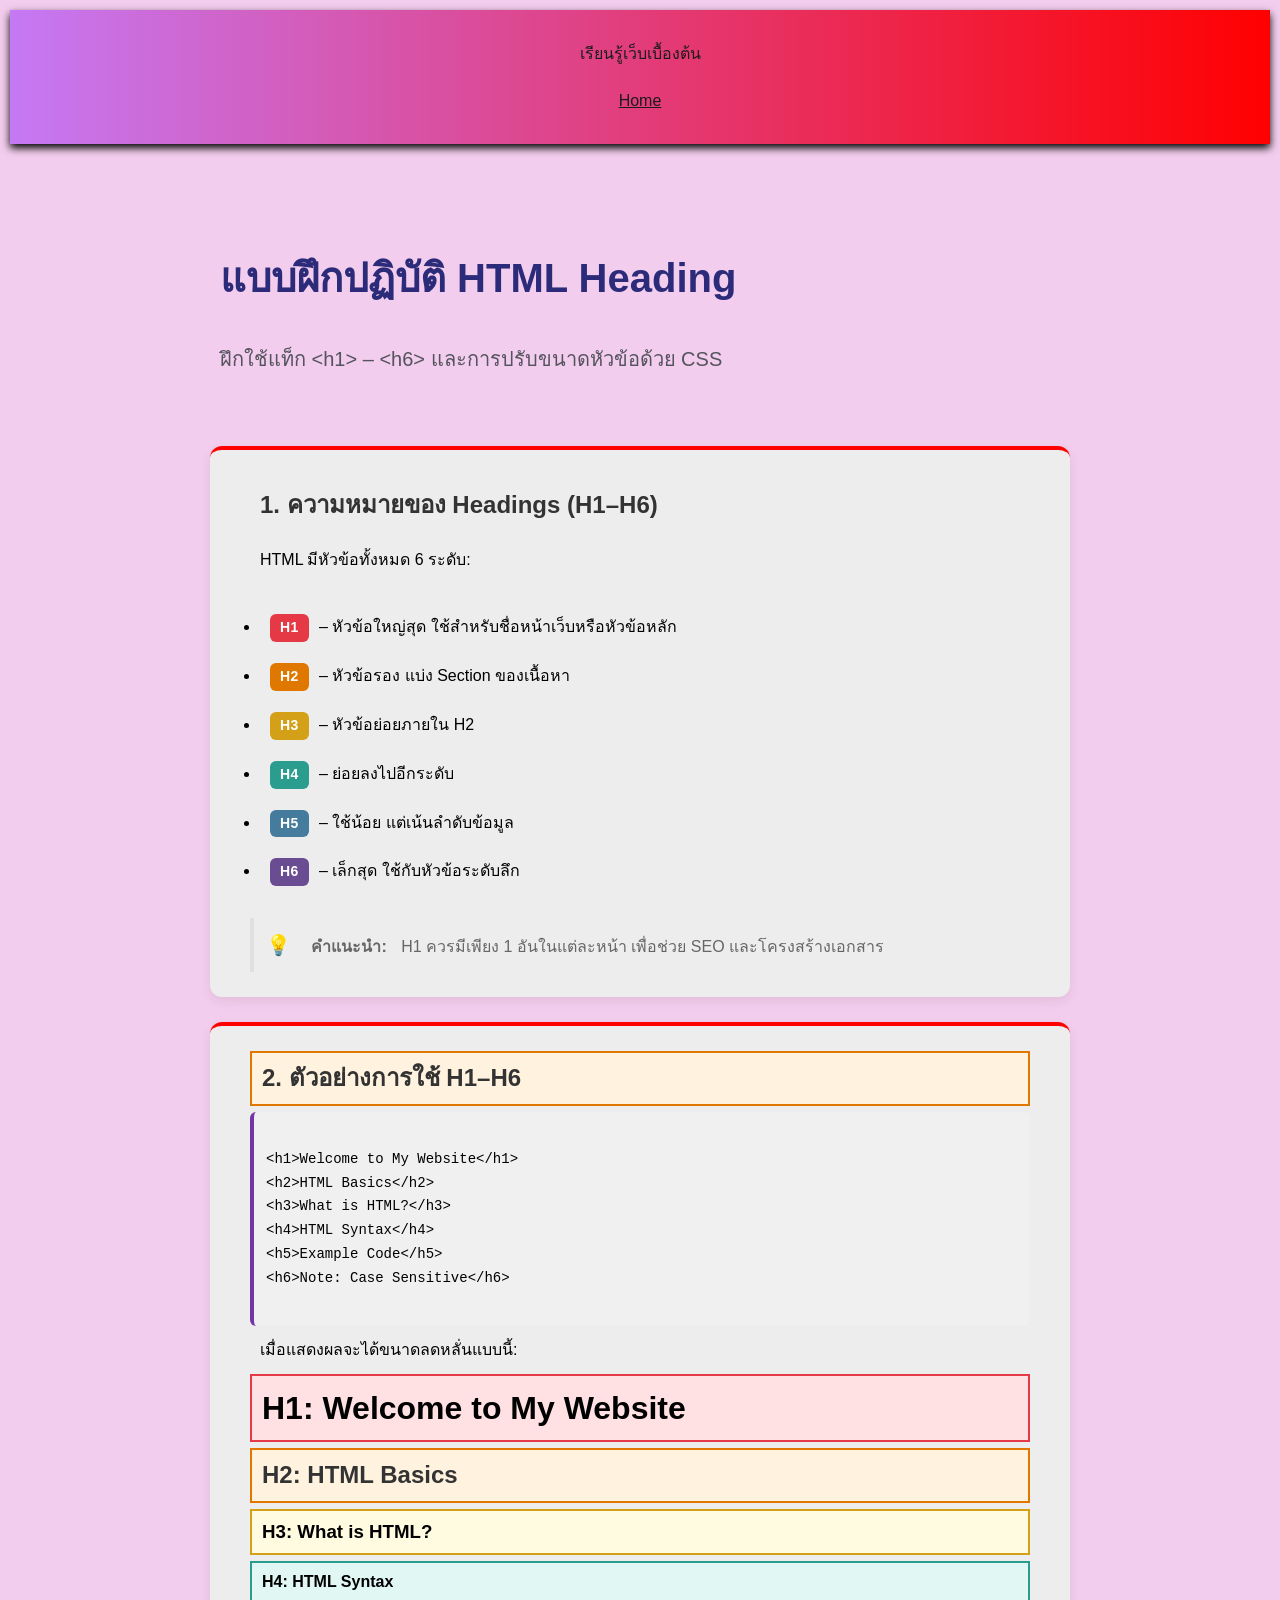
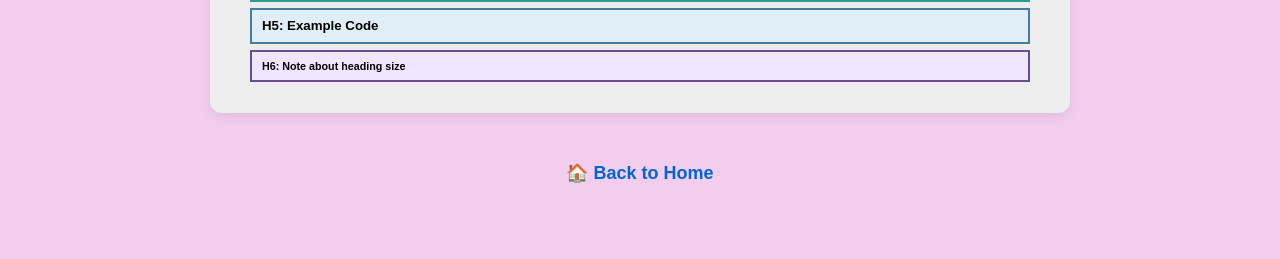
<file: W03-heading.html>
<!DOCTYPE html>
<html lang="th">
<head>
    <meta charset="UTF-8">
    <meta name="viewport" content="width=device-width, initial-scale=1.0">
    <title>Workshop: HTML Headings</title>
    <style>
        * {
            box-sizing: border-box;
            margin: 0;
            padding: 10px;
        }

        body {
            font-family: Arial, sans-serif;
            background-color: #f3cded;
            padding: 0;
            line-height: 1.7;
        }

        header {
            background: linear-gradient(90deg, rgba(132, 0, 255, 0.411), red);
            padding: 20px;
            color: #1b1b1b;
            text-align: center;
            box-shadow: 0 4px 8px #000000;
        }

        header a {
            color: #1b1b1b;
        }

        .container {
            max-width: 900px;
            margin: 40px auto;
            padding: 0 20px;
        }

        .hero {
            padding: 50px 0;
        }

        .hero-text-h1 {
            font-size: 40px;
            margin-bottom: 10px;
            color: rgb(43, 43, 122);
        }

        .hero-text-p {
            font-size: 20px;
            margin-bottom: 10px;
            color: rgb(84, 84, 94);
        }

        .card {
            background: #ededed;
            padding: 25px 40px;
            margin-bottom: 25px;
            border-radius: 12px;
            border-top: 4px solid #ff0000;
            box-shadow: 0 4px 12px rgba(0, 0, 0, 0.08);
        }

        h2 {
            margin-top: 0;
            color: #333;
        }

        ul {
            margin-top: 10px;
        }

        pre {
            background: #f0f0f0;
            padding: 12px;
            border-left: 4px solid #7435a8;
            overflow-x: auto;
            border-radius: 6px;
            font-size: 14px;
        }

        .note {
            border-left: 4px solid #e0e0e0;
            padding-left: 12px;
            margin-top: 12px;
            color: #666;
        }

        .note::before {
            content: "💡 ";
            display: inline-block;
            margin-right: 6px;
            font-size: 20px;
        }

        .text-center {
            text-align: center;
            padding: 20px 0;
        }

        .text-center a {
            text-decoration: none;
            color: #0066cc;
            font-weight: bold;
            font-size: 18px;
        }

        .text-center a:hover {
            text-decoration: underline;
            color: rgb(255, 0, 0);
        }

        .badge {
            display: inline-block;
            padding: 2px 10px;
            border-radius: 6px;
            font-weight: bold;
            font-size: 14px;
            margin-right: 6px;
            color: #fff;
            letter-spacing: 0.3px;
        }

        .badge-h1 { background-color: #e63946; }   /* แดง */
        .badge-h2 { background-color: #e07800; }   /* ส้ม */
        .badge-h3 { background-color: #d4a017; }   /* เหลือง */
        .badge-h4 { background-color: #2a9d8f; }   /* เขียว */
        .badge-h5 { background-color: #457b9d; }   /* น้ำเงิน */
        .badge-h6 { background-color: #6a4c93; }   /* ม่วง */

        /* Card 2 heading sizes */
        .card-examples h1 { font-size: 2em; text-align: left; margin-bottom: 5px; }
        .card-examples h2 { font-size: 1.5em; }
        .card-examples h3 { font-size: 1.17em; }
        .card-examples h4 { font-size: 1em; }
        .card-examples h5 { font-size: 0.83em; }
        .card-examples h6 { font-size: 0.67em; }

        .card-examples h1 { border: 2px solid #e63946; background-color: #ffe0e3; padding: 5px 10px; margin-bottom: 6px; }
        .card-examples h2 { border: 2px solid #e07800; background-color: #fff3e0; padding: 5px 10px; margin-bottom: 6px; }
        .card-examples h3 { border: 2px solid #d4a017; background-color: #fffbe0; padding: 5px 10px; margin-bottom: 6px; }
        .card-examples h4 { border: 2px solid #2a9d8f; background-color: #e0f7f4; padding: 5px 10px; margin-bottom: 6px; }
        .card-examples h5 { border: 2px solid #457b9d; background-color: #e0eef7; padding: 5px 10px; margin-bottom: 6px; }
        .card-examples h6 { border: 2px solid #6a4c93; background-color: #f0e6ff; padding: 5px 10px; margin-bottom: 6px; }
    </style>
</head>
<body>

    <header>
        <p>เรียนรู้เว็บเบื้องต้น</p>
        <nav>
            <a href="index.html">Home</a>
        </nav>
    </header>

    <div class="container">

        <section class="hero">
            <h1 class="hero-text-h1">แบบฝึกปฏิบัติ HTML Heading</h1>
            <p class="hero-text-p">ฝึกใช้แท็ก &lt;h1&gt; – &lt;h6&gt; และการปรับขนาดหัวข้อด้วย CSS</p>
        </section>

        <!-- Card 1: ความหมายของ Headings -->
        <section class="card">
            <h2>1. ความหมายของ Headings (H1–H6)</h2>
            <p>HTML มีหัวข้อทั้งหมด 6 ระดับ:</p>
            <ul>
                <li><span class="badge badge-h1">H1</span> – หัวข้อใหญ่สุด ใช้สำหรับชื่อหน้าเว็บหรือหัวข้อหลัก</li>
                <li><span class="badge badge-h2">H2</span> – หัวข้อรอง แบ่ง Section ของเนื้อหา</li>
                <li><span class="badge badge-h3">H3</span> – หัวข้อย่อยภายใน H2</li>
                <li><span class="badge badge-h4">H4</span> – ย่อยลงไปอีกระดับ</li>
                <li><span class="badge badge-h5">H5</span> – ใช้น้อย แต่เน้นลำดับข้อมูล</li>
                <li><span class="badge badge-h6">H6</span> – เล็กสุด ใช้กับหัวข้อระดับลึก</li>
            </ul>
            <div class="note">
                <b>คำแนะนำ:</b> H1 ควรมีเพียง 1 อันในแต่ละหน้า เพื่อช่วย SEO และโครงสร้างเอกสาร
            </div>
        </section>


        <section class="card card-examples">
            <h2>2. ตัวอย่างการใช้ H1–H6</h2>
            <pre><code>
&lt;h1&gt;Welcome to My Website&lt;/h1&gt;
&lt;h2&gt;HTML Basics&lt;/h2&gt;
&lt;h3&gt;What is HTML?&lt;/h3&gt;
&lt;h4&gt;HTML Syntax&lt;/h4&gt;
&lt;h5&gt;Example Code&lt;/h5&gt;
&lt;h6&gt;Note: Case Sensitive&lt;/h6&gt;
            </code></pre>

            <p>เมื่อแสดงผลจะได้ขนาดลดหลั่นแบบนี้:</p>

            <h1>H1: Welcome to My Website</h1>
            <h2>H2: HTML Basics</h2>
            <h3>H3: What is HTML?</h3>
            <h4>H4: HTML Syntax</h4>
            <h5>H5: Example Code</h5>
            <h6>H6: Note about heading size</h6>
        </section>

        <!-- ปุ่มกลับ -->
        <p class="text-center">
            <a href="index.html">🏠 Back to Home</a>
        </p>

    </div>

</body>
</html>
</file>
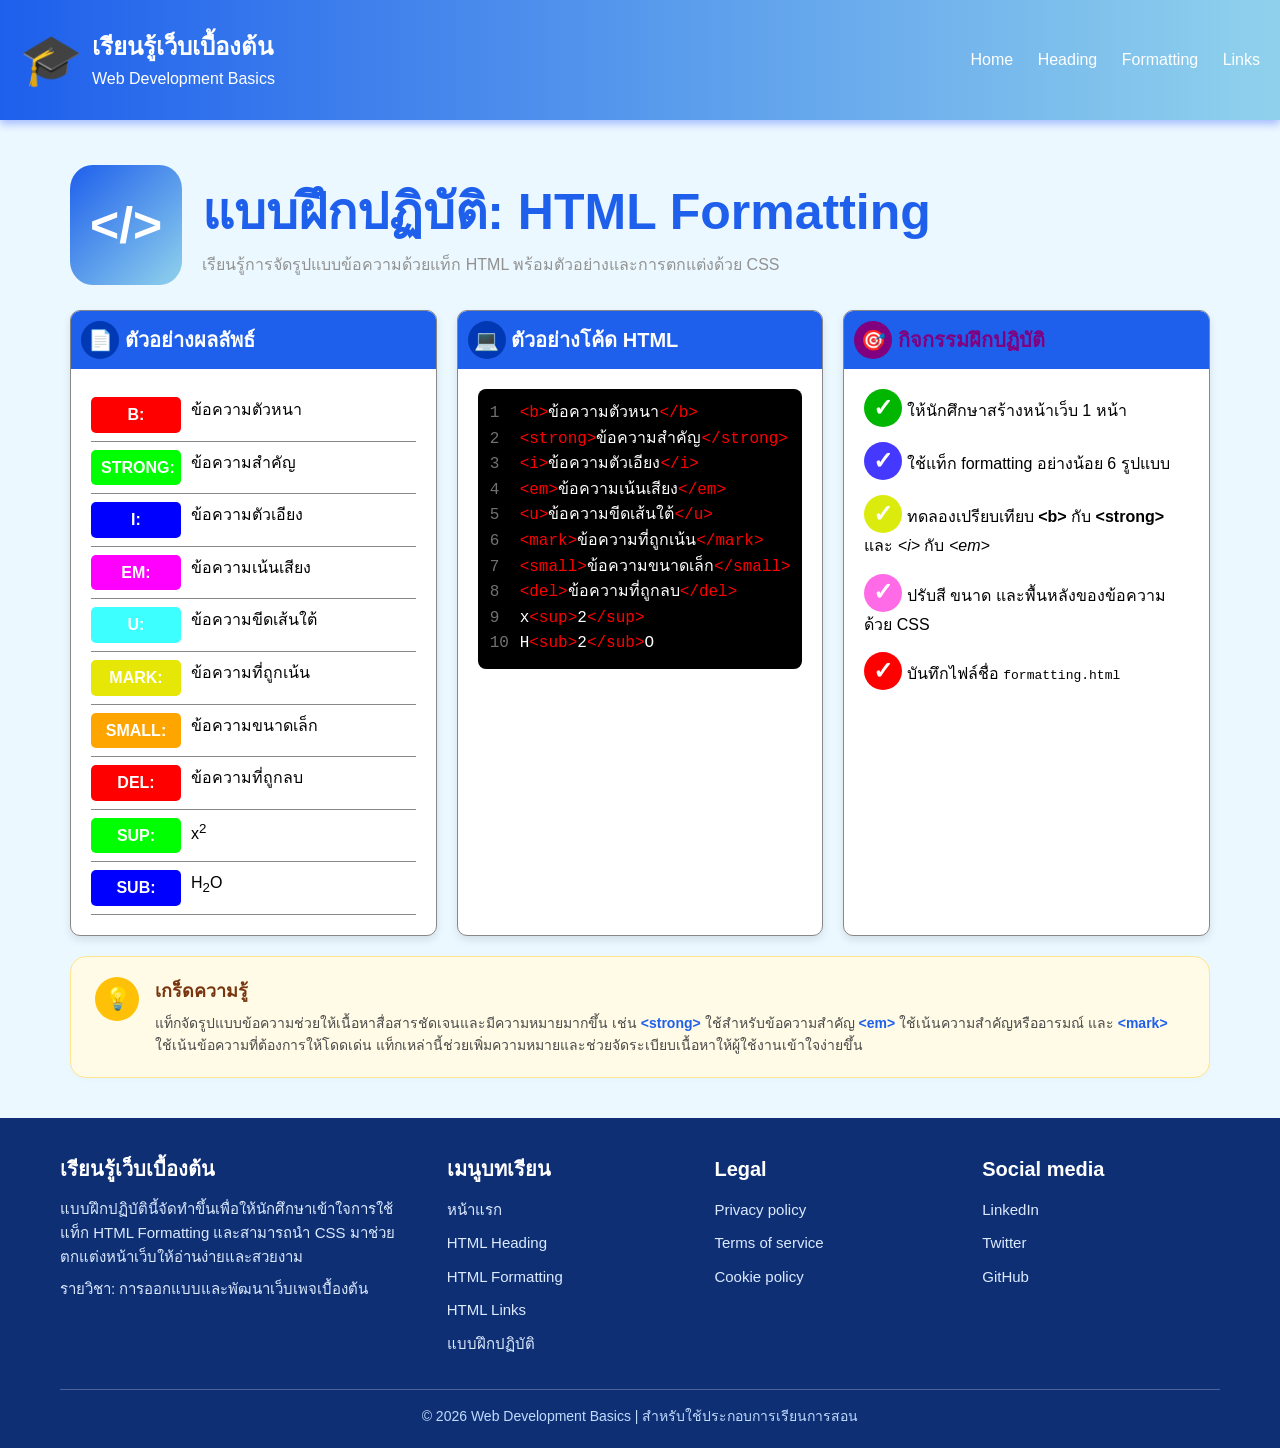
<file: W04-01-formatting.html>
<!DOCTYPE html>
<html lang="th">

<head>
  <meta charset="UTF-8">
  <meta name="viewport" content="width=device-width, initial-scale=1.0">
  <title>HTML Formatting</title>
  <link rel="stylesheet" href="css/w04-formatting.css">
</head>

<body>
  <!-- Header / Navigation -->
  <header>
    <div class="brand">
      <div class="brand-icon">🎓</div>
      <div>
        <h2>เรียนรู้เว็บเบื้องต้น</h2>
        <p>Web Development Basics</p>
      </div>
    </div>
    <nav>
      <a href="index.html">Home</a>
      <a href="W03-02-heading-108.html">Heading</a>
      <a href="w04-01-formatting.html">Formatting</a>
      <a href="#">Links</a>
    </nav>
  </header>

  <section class="hero">
    <div class="hero-icon">&lt;/&gt;</div>
    <div class="hero-text">
      <h1>แบบฝึกปฏิบัติ: HTML Formatting</h1>
      <p>เรียนรู้การจัดรูปแบบข้อความด้วยแท็ก HTML พร้อมตัวอย่างและการตกแต่งด้วย CSS</p>
    </div>
  </section>
  <!-- Main Content -->
  <main class="container">
    <section class="card-grid">

      <!-- Card 1: ตัวอย่างผลลัพธ์ -->
      <div class="card">
        <div class="card-header">
          <span class="card-header-icon">📄</span> ตัวอย่างผลลัพธ์
        </div>

        <div class="card-body">
          <div class="format-row">
            <span class="label b-label">B:</span>
            <span class="format-text bold">ข้อความตัวหนา</span>
          </div>

          <div class="format-row">
            <span class="label strong-label">STRONG:</span>
            <span class="format-text bold">ข้อความสำคัญ</span>
          </div>

          <div class="format-row">
            <span class="label i-label">I:</span>
            <span class="format-text italic">ข้อความตัวเอียง</span>
          </div>

          <div class="format-row">
            <span class="label em-label">EM:</span>
            <span class="format-text italic">ข้อความเน้นเสียง</span>
          </div>

          <div class="format-row">
            <span class="label u-label">U:</span>
            <span class="format-text underline">ข้อความขีดเส้นใต้</span>
          </div>

          <div class="format-row">
            <span class="label mark-label">MARK:</span>
            <span class="format-text mark-text">ข้อความที่ถูกเน้น</span>
          </div>

          <div class="format-row">
            <span class="label small-label">SMALL:</span>
            <span class="format-text small-text">ข้อความขนาดเล็ก</span>
          </div>

          <div class="format-row">
            <span class="label del-label">DEL:</span>
            <span class="format-text del-text">ข้อความที่ถูกลบ</span>
          </div>

          <div class="format-row">
            <span class="label sup-label">SUP:</span>
            <span class="format-text">x<sup>2</sup></span>
          </div>

          <div class="format-row">
            <span class="label sub-label">SUB:</span>
            <span class="format-text">H<sub>2</sub>O</span>
          </div>

        </div>
      </div>

      <!-- Card 2: ตัวอย่างโค้ด HTML -->
      <div class="card">
        <div class="card-header">
          <span class="card-header-icon">💻</span> ตัวอย่างโค้ด HTML
        </div>
        <div class="card-body">
          <div class="code-box">
            <pre><code><span class="html-no">1</span><span class="html-tag">&lt;b&gt;</span><span class="html-txt">ข้อความตัวหนา</span><span class="html-tag">&lt;/b&gt;</span>
<span class="html-no">2</span><span class="html-tag">&lt;strong&gt;</span><span class="html-txt">ข้อความสำคัญ</span><span class="html-tag">&lt;/strong&gt;</span>
<span class="html-no">3</span><span class="html-tag">&lt;i&gt;</span><span class="html-txt">ข้อความตัวเอียง</span><span class="html-tag">&lt;/i&gt;</span>
<span class="html-no">4</span><span class="html-tag">&lt;em&gt;</span><span class="html-txt">ข้อความเน้นเสียง</span><span class="html-tag">&lt;/em&gt;</span>
<span class="html-no">5</span><span class="html-tag">&lt;u&gt;</span><span class="html-txt">ข้อความขีดเส้นใต้</span><span class="html-tag">&lt;/u&gt;</span>
<span class="html-no">6</span><span class="html-tag">&lt;mark&gt;</span><span class="html-txt">ข้อความที่ถูกเน้น</span><span class="html-tag">&lt;/mark&gt;</span>
<span class="html-no">7</span><span class="html-tag">&lt;small&gt;</span><span class="html-txt">ข้อความขนาดเล็ก</span><span class="html-tag">&lt;/small&gt;</span>
<span class="html-no">8</span><span class="html-tag">&lt;del&gt;</span><span class="html-txt">ข้อความที่ถูกลบ</span><span class="html-tag">&lt;/del&gt;</span>
<span class="html-no">9</span>x<span class="html-tag">&lt;sup&gt;</span><span class="html-txt">2</span><span class="html-tag">&lt;/sup&gt;</span>
<span class="html-no">10</span>H<span class="html-tag">&lt;sub&gt;</span><span class="html-txt">2</span><span class="html-tag">&lt;/sub&gt;</span>O</code></pre>
          </div>
        </div>
      </div>

      <!-- Card 3: กิจกรรมฝึกปฏิบัติ -->
      <div class="card">
        <div class="card-header">
          <span class="card-header-icon purple-bg">🎯</span> <span class="purple-text">กิจกรรมฝึกปฏิบัติ</span>
        </div>

        <div class="card-body">
          <ul class="activity-list">
            <li>
              <span class="check green-check">✓</span>
              <span>ให้นักศึกษาสร้างหน้าเว็บ 1 หน้า</span>
            </li>
            <li>
              <span class="check blue-check">✓</span>
              <span>ใช้แท็ก formatting อย่างน้อย 6 รูปแบบ</span>
            </li>
            <li>
              <span class="check yellow-check">✓</span>
              <span>ทดลองเปรียบเทียบ <b>&lt;b&gt;</b> กับ <strong>&lt;strong&gt;</strong> และ <i>&lt;i&gt;</i> กับ
                <em>&lt;em&gt;</em></span>
            </li>
            <li>
              <span class="check pink-check">✓</span>
              <span>ปรับสี ขนาด และพื้นหลังของข้อความด้วย CSS</span>
            </li>
            <li>
              <span class="check red-check">✓</span>
              <span>บันทึกไฟล์ชื่อ <code class="inline-code">formatting.html</code></span>
            </li>
          </ul>
        </div>
      </div>

    </section>

    <section class="tip-box">
      <div class="tip-icon">💡</div>
      <div class="tip-content">
        <h2>เกร็ดความรู้</h2>
        <p>
          แท็กจัดรูปแบบข้อความช่วยให้เนื้อหาสื่อสารชัดเจนและมีความหมายมากขึ้น เช่น
          <strong>&lt;strong&gt;</strong> ใช้สำหรับข้อความสำคัญ
          <em>&lt;em&gt;</em> ใช้เน้นความสำคัญหรืออารมณ์ และ
          <mark>&lt;mark&gt;</mark> ใช้เน้นข้อความที่ต้องการให้โดดเด่น
          แท็กเหล่านี้ช่วยเพิ่มความหมายและช่วยจัดระเบียบเนื้อหาให้ผู้ใช้งานเข้าใจง่ายขึ้น
        </p>
      </div>
    </section>

  </main>

  <!-- Footer -->
    <footer>
        <div class="footer-content">
              
            <div class="footer-box">
                <h3>เรียนรู้เว็บเบื้องต้น</h3>
                <p>
                    แบบฝึกปฏิบัตินี้จัดทำขึ้นเพื่อให้นักศึกษาเข้าใจการใช้แท็ก 
                    HTML Formatting และสามารถนำ CSS มาช่วยตกแต่งหน้าเว็บให้อ่านง่ายและสวยงาม
                </p>
                <p>รายวิชา: การออกแบบและพัฒนาเว็บเพจเบื้องต้น</p>
            </div>            
            
            <div class="footer-box">
                <h3>เมนูบทเรียน</h3>
                <ul>
                    <li><a href="#">หน้าแรก</a></li>
                    <li><a href="#">HTML Heading</a></li>
                    <li><a href="#">HTML Formatting</a></li>
                    <li><a href="#">HTML Links</a></li>
                    <li><a href="#">แบบฝึกปฏิบัติ</a></li>
                </ul>
            </div>
            
            <div class="footer-box">
                <h3>Legal</h3>
                <ul>
                    <li><a href="#">Privacy policy</a></li>
                    <li><a href="#">Terms of service</a></li>
                    <li><a href="#">Cookie policy</a></li>
                </ul>
            </div>
            

            <div class="footer-box">
                <h3>Social media</h3>
                <ul>
                    <li><a href="#">LinkedIn</a></li>
                    <li><a href="#">Twitter</a></li>
                    <li><a href="#">GitHub</a></li>
                </ul>
            </div>

        </div>

        <div class="footer-bottom">
            <p>
                © 2026 Web Development Basics | สำหรับใช้ประกอบการเรียนการสอน
            </p>
        </div>
    </footer>

</body>

</html>
</file>
<file: css/index.css>
:root {
	--ink: #333;
	--blue: #2d65b5;
	--light-blue: #e8f4ff;
}

* {
	box-sizing: border-box;
}

html {
	scroll-behavior: smooth;
}

body {
	width: 100%;
	margin: 0;
	padding: 0 20px 35px;
	color: var(--ink);
	background-color: #f1f1f1;
	font-family: Arial, sans-serif;
	line-height: 1.6;
}

header {
	display: flex;
	align-items: center;
	justify-content: space-between;
	margin: 0 -20px 30px;
	padding: 20px 35px;
	color: #fff;
	background-color: var(--blue);
}

header p {
	margin: 0;
	font-size: 18px;
}

nav a,
a {
	color: var(--blue);
	font-weight: 500;
	text-decoration: none;
}

header nav a {
	display: inline-block;
	padding: 4px 12px;
	color: #fff;
	border: 1px solid #fff;
	border-radius: 4px;
}

a:hover,
header nav a:hover {
	color: #ffcc00;
	text-decoration: underline;
}

body > h1 {
	margin: 0;
	color: var(--blue);
	font-size: 42px;
	line-height: 1.1;
	letter-spacing: .01em;
}

body > h1 + p {
	max-width: 680px;
	margin: 10px 0 25px;
	color: #666;
}

body > h2 {
	margin: 0 0 14px;
	color: var(--ink);
	font-size: 28px;
}

body > ul {
	display: grid;
	margin: 0 0 30px;
	padding-left: 28px;
}

body > ul li a {
	color: var(--blue);
}

body > ul li a:hover {
	color: #cc0000;
	text-decoration: underline;
}

hr {
	height: 1px;
	margin: 28px 0;
	border: 0;
	background: #ccc;
}

section {
	position: relative;
	padding: 20px 24px;
	background-color: #fff;
	border: 1px solid #ccc;
	border-radius: 6px;
}

section h2 {
	margin: 0 0 8px;
	color: #cc0000;
	font-size: 25px;
	line-height: 1.25;
}

section p {
	color: #555;
}

section > a:last-child {
	display: inline-block;
	margin-top: 12px;
	padding: 2px 8px;
	color: #fff;
	background: var(--blue);
	border-radius: 3px;
	font-size: 14px;
}

section > a:last-child:hover {
	color: #fff;
	background: #cc0000;
	text-decoration: none;
}

pre {
	margin: 15px 0 0;
	padding: 12px 15px;
	overflow: auto;
	color: #fff;
	background-color: #333;
	border-left: 4px solid #1687d9;
	border-radius: 4px;
	font-size: 14px;
	line-height: 1.5;
	white-space: pre-wrap;
}

.text-center {
	margin-top: 25px;
	padding-top: 18px;
	text-align: left;
	border-top: 1px solid #ccc;
}

footer p {
	margin: 10px 0 0;
	color: #666;
	font-size: 14px;
}

@media (max-width: 640px) {
	body {
		padding: 0 12px 25px;
		font-size: 16px;
	}

	header {
		align-items: flex-start;
		flex-direction: column;
		margin: 0 -12px 25px;
		padding: 18px 20px;
	}

	section {
		padding: 18px 16px;
	}

	pre {
		font-size: 12px;
	}
}
</file>
<file: css/test2.css>
body {
  background-color: aquamarine;
  color: black;

  line-height: 1.6;
}

/* .container {
    width: 90%;
    max-width: 1100px;
    margin: 0 auto;

} */

* {font-family: sans-serif;
box-sizing: border-box;
margin: 0;
padding: 0;}

.site-header {
  /* border: 1px solid rgb(243, 59, 228);
    padding: 15px;
    margin: 15px; */
  background: white;
  color: rgb(64, 75, 235);

  display: flex;
  justify-content: space-between;
  align-items: center;
  padding: 20px;
}

.nav-list {
  list-style: none;
  display: flex;
  gap: 10px;
  align-items: center;
}

.nav-list li a {
  text-decoration: none;
  color: rgb(52, 52, 52);
  font-size: 18px;

  padding: 12px 16px;
  border-radius: 8%;
}

.nav-list li a:hover {
  background-color: rgba(0, 0, 255, 0.34);
  transition: all 1s;
}


.main-layout {
    background-color: rgb(30, 182, 233);
    display: grid;
  grid-template-columns: 1fr 1fr;
  padding: 20px 22px 0;
  gap: 15px;
  padding: 120px;
}

.hero-text {
    padding: 12px 70px;
}

.hero-text a{
  background-color: blue;
  border-radius: 5px;
  padding: 2px 12px;
  color: white;

  display: inline-block !important;
  margin-top: 8px;
  text-decoration: none;
}

.bottom-content {
    display: grid;
  grid-template-columns: repeat(3,1fr);
  gap: 20px;
  padding: 10px 180px;
}

.one-card {
    background-color: rgb(248, 247, 246) ;

    border-radius: 0.75rem;
    overflow: hidden;

    transition: transform 0.25s, box-shadow 0.25s;

}

.two-card {
    background-color: rgb(245, 246, 247) ;

    border-radius: 0.75rem;
    overflow: hidden;

    transition: transform 0.25s, box-shadow 0.25s;

}

.tree-card {
    background-color: rgb(254, 254, 254) ;

    border-radius: 0.75rem;
    overflow: hidden;

    transition: transform 0.25s, box-shadow 0.25s;

}

.one-card h2 {
  text-align: center;
  color: rgb(175, 89, 3);
  background-color: orange;
  padding: 50px;
  overflow: hidden;
}

.two-card h2 {
  text-align: center;
  color: rgb(0, 106, 255);
  background-color: rgb(104, 220, 241);
  padding: 50px;
  overflow: hidden;
}

.tree-card h2 {
  text-align: center;
  color: blueviolet;
  background-color: rgb(198, 123, 241);
  padding: 50px;
  overflow: hidden;
}

.code-content {
    padding: 20px;
}

.bottom-text {
    padding-left: 180px;
}





footer {
    text-align: center;
    padding-block: 2rem;
    background-color: black;
    color: white;
    margin-top: 1.5rem;

    display: flex;
  justify-content: space-between;
  align-items: center;
  padding: 20px;
}

/* reponsive */

@media (max-width:900px) {
    .bottom-content {
    display: grid;
  grid-template-columns: repeat(2,1fr);
  gap: 20px;
  padding: 10px 180px;
}
}

@media (max-width:600px) {

    .site-header {
   display: grid;
  grid-template-columns: repeat(1,1fr);
  gap: 20px;
  text-align: center;
    }
    .nav-list {
  list-style: none;
  display: grid;
  grid-template-columns: repeat(1,1fr);
  gap: 10px;
  text-align: center;
    }

    .bottom-content {
    display: grid;
  grid-template-columns: repeat(1,1fr);
  gap: 20px;
  padding: 10px 180px;
}
}
</file>
<file: css/w04-formatting.css>
* {
  box-sizing: border-box;
  margin: 0;
  padding: 0;
}

body {
  font-family: Arial, sans-serif;
  background-color: #ebf8ff;
  line-height: 1.6;
}

/* footer, */
/* .hero, */
/* .card, */
.tip-box {
  border: 1px solid #ff0000;
  background-color: #fff;
  margin: 20px;
  padding: 20px;
}

/*---------- Header / Navigation ----------*/
header {
  background: linear-gradient(to right, #1e5fec, #90d2ec);
  padding: 20px;
  color: white;

  display: flex;
  justify-content: space-between;
  align-items: center;
  box-shadow: 0 4px 8px rgba(0, 47, 255, 0.3);
}

.brand {
  display: flex;
  align-items: center;
  gap: 10px;
}

.brand-icon {
  font-size: 50px;
}

.brand-text p {
  font-size: 14px;
}

nav a {
  color: white;
  text-decoration: none;
  margin-left: 20px;
}

nav a:hover {
  color: rgb(0, 47, 255);
  text-decoration: underline;
}

/*---------- Hero Section ----------*/
.hero {
  padding: 45px 70px 25px;

  display: flex;
  align-items: center;
  gap: 20px;
}

.hero-icon {
  /* background-color: #1448b8; */
  background: linear-gradient(135deg, #1e5fec, #90d2ec);
  color: white;
  font-size: 50px;
  font-weight: bold;
  padding: 20px;
  border-radius: 20%;
}

.hero-text {

}

.hero-text h1 {
  color: #1e5fec;
  font-size: 50px;
}

.hero-text p {
  color:#929292;
}

/*---------- Main Section ----------*/
.container {
  /* max-width: 1200px; */
  width: 100%;
  /* margin: 0 auto; */
  padding: 0px 70px;
  /* background-color: #fa52c8; */
}

.card-grid {
  display: grid;
  /* grid-template-columns: 1fr 1fr 1fr; */
  grid-template-columns: repeat(3, 1fr);
  gap: 20px;
  /* background-color: #faf613; */
}

.card {
  background-color: #ffffff;
  border: 1px solid #888888;
  border-radius: 10px;
  box-shadow: 0 4px 8px rgba(0, 0, 0, 0.1);
  /* padding: 20px; */
  overflow: hidden;
}
.card-header {
  background-color: #1e5fec;
  color: #ffffff;
  font-size: 20px;
  font-weight: bold;
  padding: 10px;
}

.card-header-icon {
  background-color: #0039b3;
  color: white;
  /* padding: 15px; */
  border-radius: 50%;
  display: inline-flex;
  justify-content: center;
  align-items: center;
  width: 38px;
  height: 38px;
}

.purple-bg {
  background-color: #800080;
}
.purple-text {
  color: #800080;
}

.card-body {
  padding: 20px;
}

.format-row {
  padding: 8px 0;
  border-bottom: 1px solid #888888;
  display:grid;
  grid-template-columns: 90px 1fr;
  gap: 10px;
}

.label {
  color: white;
  padding: 5px 10px;
  border-radius: 5px;
  text-align: center;
  font-weight: bold;
}

.b-label {background-color: #ff0000;}
.strong-label {background-color: #00ff00;}
.i-label {background-color: #0000ff;}
.em-label {background-color: #ff00ff;}
.u-label {background-color: #00ffffc2;}
.mark-label {background-color: #e6e607;}
.small-label {background-color: #ffa500;}
.del-label {background-color: #ff0000;}
.sup-label {background-color: #00ff00;}
.sub-label {  background-color: #0000ff;}

.code-box {
  background-color: #000000;
  padding: 12px;
  border-radius: 8px;
}

pre {
  font-size: 16px;
  line-height: 1.6;
  color: #ffffff;
}

.html-no { color: #ffffff71;
  display: inline-block;
  width: 30px;
}
.html-tag { color: #ff0000;}

.activity-list {list-style-type: none;}

.activity-list li{
  list-style-type: none;
  margin-bottom: 15px;
}

.check {
  /* background-color: #00b600; */
  color: #ffffff;
  font-weight: bold;
  font-size: 24px;

  display: inline-flex;
  width: 38px;
  height: 38px;
  justify-content: center;
  align-items: center;
  border-radius: 50px;
}

.green-check {background-color: #00b600;}
.blue-check {background-color: #4639ff;}
.yellow-check {background-color: #dceb0e;}
.pink-check {background-color: #ff6be6;}
.red-check {background-color: #ff0000;}

/*---------- Tip Box (เกร็ดความรู้) ----------*/
.tip-box {
  background-color: #fffbe6; /* พื้นหลังสีเหลืองครีมอ่อน */
  border: 1px solid #ffe58f; /* เส้นขอบสีเหลืองทองอ่อน */
  border-radius: 16px;       /* ขอบมนโค้งเรียบเนียน */
  padding: 20px 24px;
  margin: 20px 0;
  
  display: flex;
  align-items: flex-start;  /* จัดให้อยู่ด้านบนซ้าย */
  gap: 16px;                 /* ระยะห่างระหว่างไอคอนกับข้อความ */
  box-shadow: 0 2px 6px rgba(0, 0, 0, 0.02); /* เงาสนนบางๆ ให้มิติ */
}

/* ไอคอนหลอดไฟทรงวงกลมสีเหลือง */
.tip-icon {
  background-color: #ffc107; /* วงกลมสีเหลืองสด */
  width: 44px;
  height: 44px;
  min-width: 44px;          /* ป้องกันไอคอนโดนบีบขนาด */
  border-radius: 50%;       /* ทำเป็นรูปวงกลม */
  
  display: flex;
  justify-content: center;
  align-items: center;
  font-size: 22px;
}

/* ส่วนเนื้อหา */
.tip-content h2 {
  color: #78350f;            /* หัวข้อสีน้ำตาลเข้ม/ส้มอิฐ */
  font-size: 18px;
  font-weight: bold;
  margin-bottom: 6px;
}

.tip-content p {
  color: #4a4a4a;            /* สีข้อความอธิบาย */
  font-size: 14px;
  line-height: 1.6;
}

/* ตกแต่งแท็กตัวอย่างในข้อความให้ออกเป็นสีฟ้าสดตามรูป */
.tip-content strong,
.tip-content em,
.tip-content mark {
  color: #1e5fec;            /* ตัวหนังสือสีฟ้า */
  background: transparent;   /* ล้างสีพื้นหลังเนทีฟของ <mark> */
  font-style: normal;        /* ยกเลิกตัวเอียงของ <em> */
  font-weight: bold;
}

/* -----footer----- */
footer {
    background: #0f2f75;
    color: white;
    padding: 35px 60px 20px;
    margin-top: 40px;
}

.footer-content {
    display: grid;
    grid-template-columns: 1.5fr 1fr 1fr 1fr;
    gap: 30px;
    margin-bottom: 25px;
}

.footer-box h3 {
    font-size: 20px;
    margin-bottom: 12px;
    color: #ffffff;
}

.footer-box p {
    font-size: 15px;
    color: #dbeafe;
    margin-bottom: 8px;
}

.footer-box ul {
    list-style: none;
}

.footer-box ul li {
    margin-bottom: 8px;
}

.footer-box ul li a {
    color: #dbeafe;
    text-decoration: none;
    font-size: 15px;
}

.footer-box ul li a:hover {
    color: #ffffff;
    text-decoration: underline;
}

.footer-bottom {
    border-top: 1px solid rgba(255, 255, 255, 0.25);
    padding-top: 15px;
    text-align: center;
    font-size: 14px;
    color: #bfdbfe;
}
</file>
